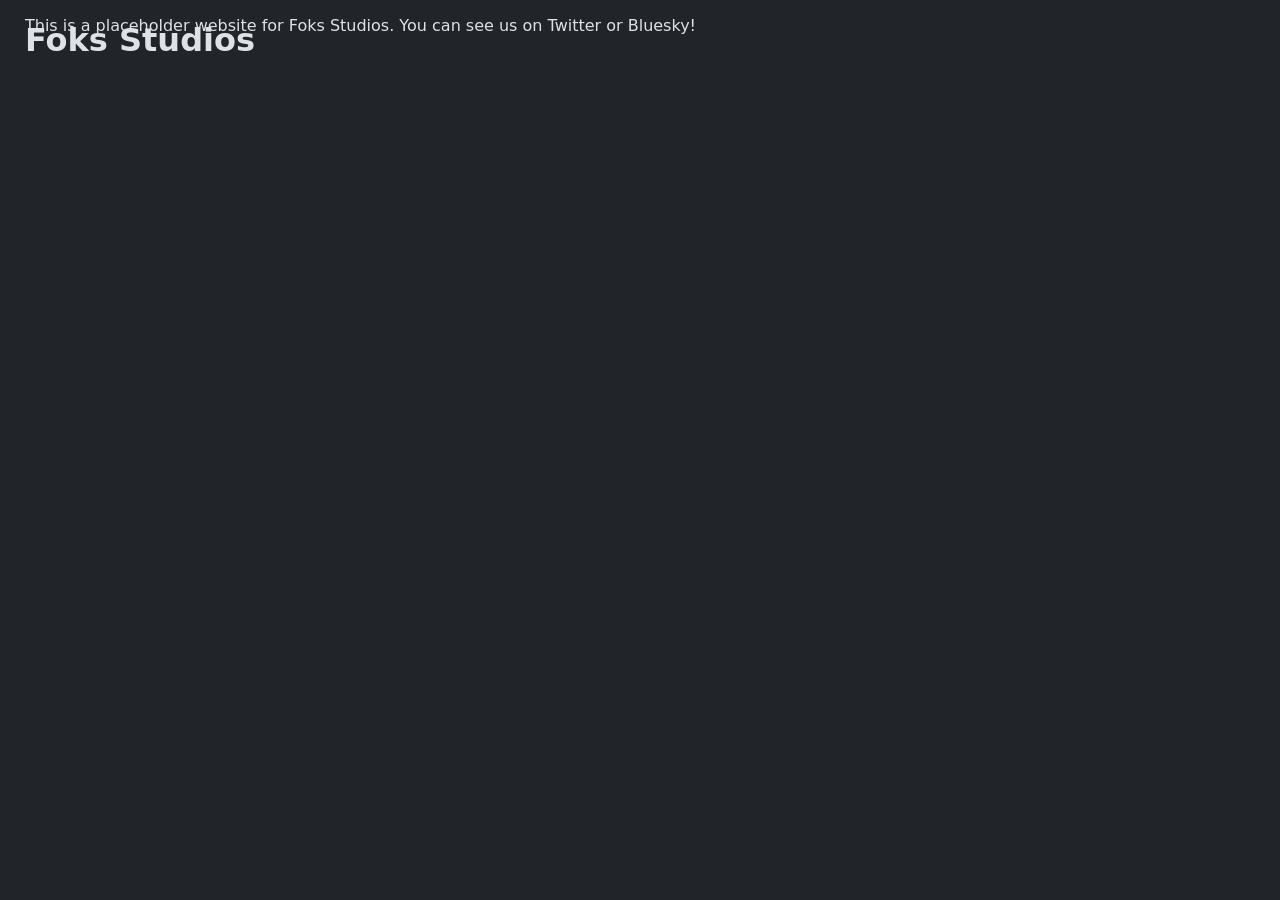
<file: index.html>
<!DOCTYPE html><html lang="en" data-ws-project="863a85c8-828c-4c00-837d-26457725fa12" data-ws-version="42" data-ws-last-published="2026-09-18T02:26:11.425Z"><head><link rel="stylesheet" type="text/css" href="./assets/static/app_generated_index-6937cd5a.DqLUcKg4.css"><meta charSet="UTF-8"/><meta name="viewport" content="width=device-width,initial-scale=1"/><meta property="og:url" content="https://url/"/><meta property="og:title" content="Foks Studios"/><meta property="og:type" content="website"/><meta property="og:site_name" content="Foks Studios"/><meta property="og:image" content="./assets/craft-cover_6-d_66BVRzqkO3HYxEpa7.png"/><meta property="twitter:card" content="summary_large_image"/><title>Foks Studios</title><script type="application/ld+json">{
  "@context": "https://schema.org",
  "@type": "WebSite",
  "name": "Foks Studios"
}</script></head><body class="w-body"><h1 class="w-element c1y6imu0 cjqo3r0 c1homu4j">Foks Studios</h1><div class="w-element"></div><div style="display:contents"><div style="display:contents"><p class="w-element c6fc2cy c19ee220">This is a placeholder website for Foks Studios. You can see us on Twitter or Bluesky!</p></div></div><script id="vike_pageContext" type="application/json">{"_urlRewrite":null,"pageId":"/pages/index","routeParams":{},"data":{"url":"https://url/","system":{"params":{},"search":{},"origin":"https://url","pathname":"/"},"resources":{},"pageMeta":{"title":"Foks Studios","description":"!undefined","excludePageFromSearch":false,"language":"!undefined","socialImageAssetName":"craft-cover_6-d_66BVRzqkO3HYxEpa7.png","socialImageUrl":"!undefined","status":"!undefined","redirect":"!undefined","content":"!undefined","custom":[]}}}</script><script id="vike_globalContext" type="application/json">{}</script><script src="./assets/entries/entry-server-routing.Br1Hp7-S.js" type="module" async></script><link rel="modulepreload" href="./assets/entries/pages_index.Dv7JwNMn.js" as="script" type="text/javascript"><link rel="modulepreload" href="./assets/chunks/chunk-Bsavid5X.js" as="script" type="text/javascript"></body></html>
</file>
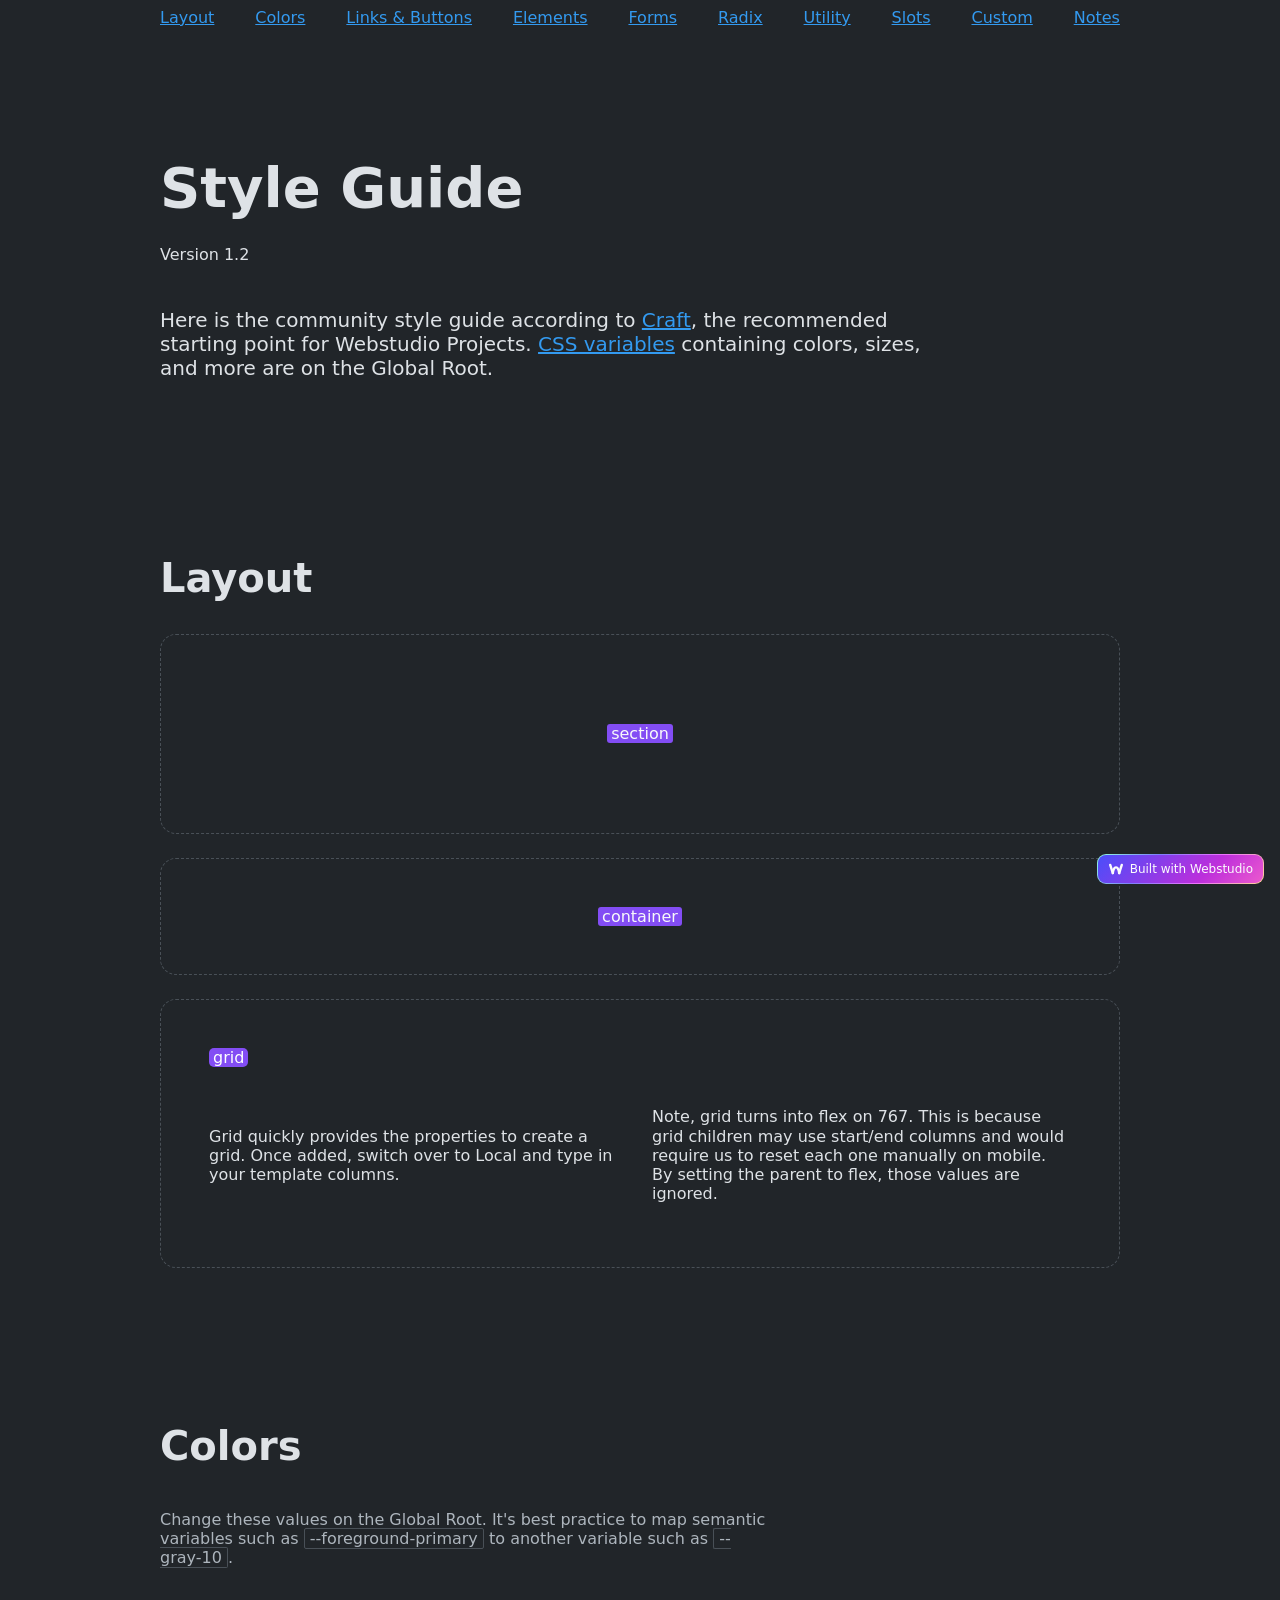
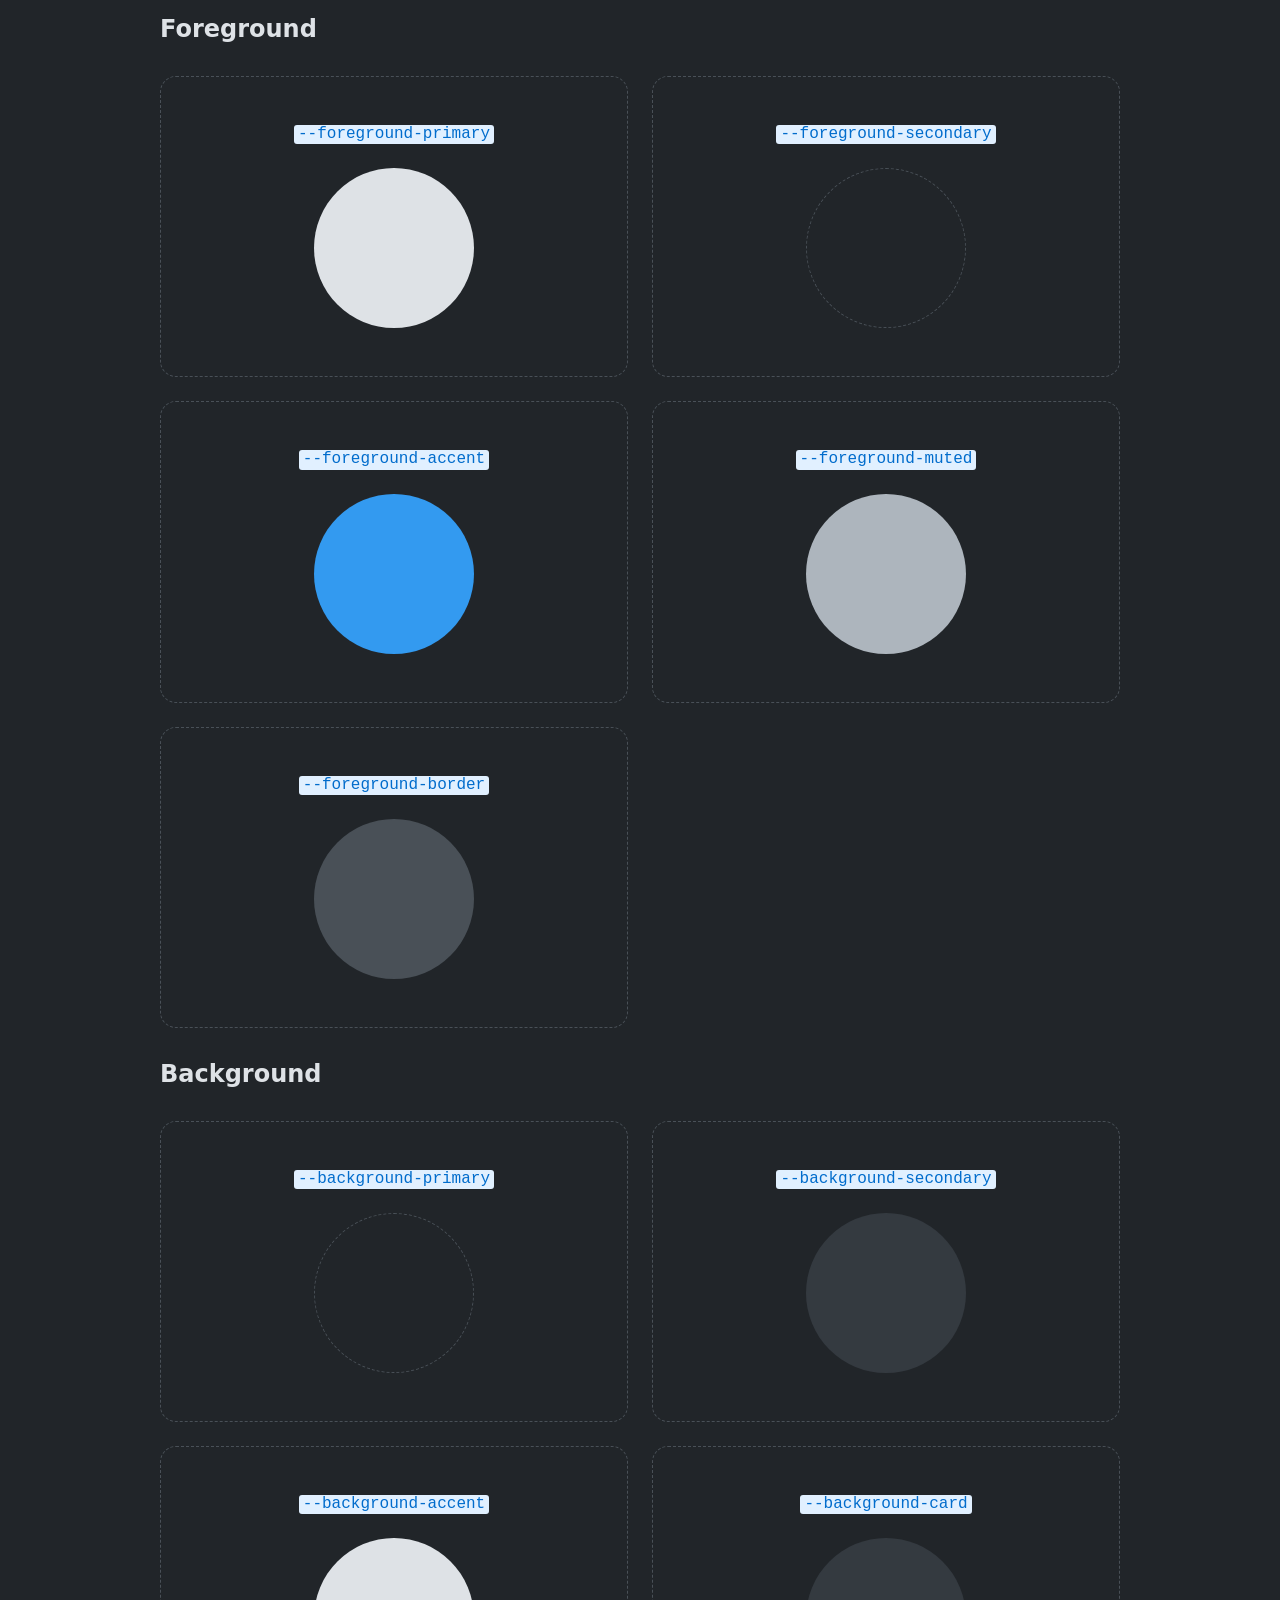
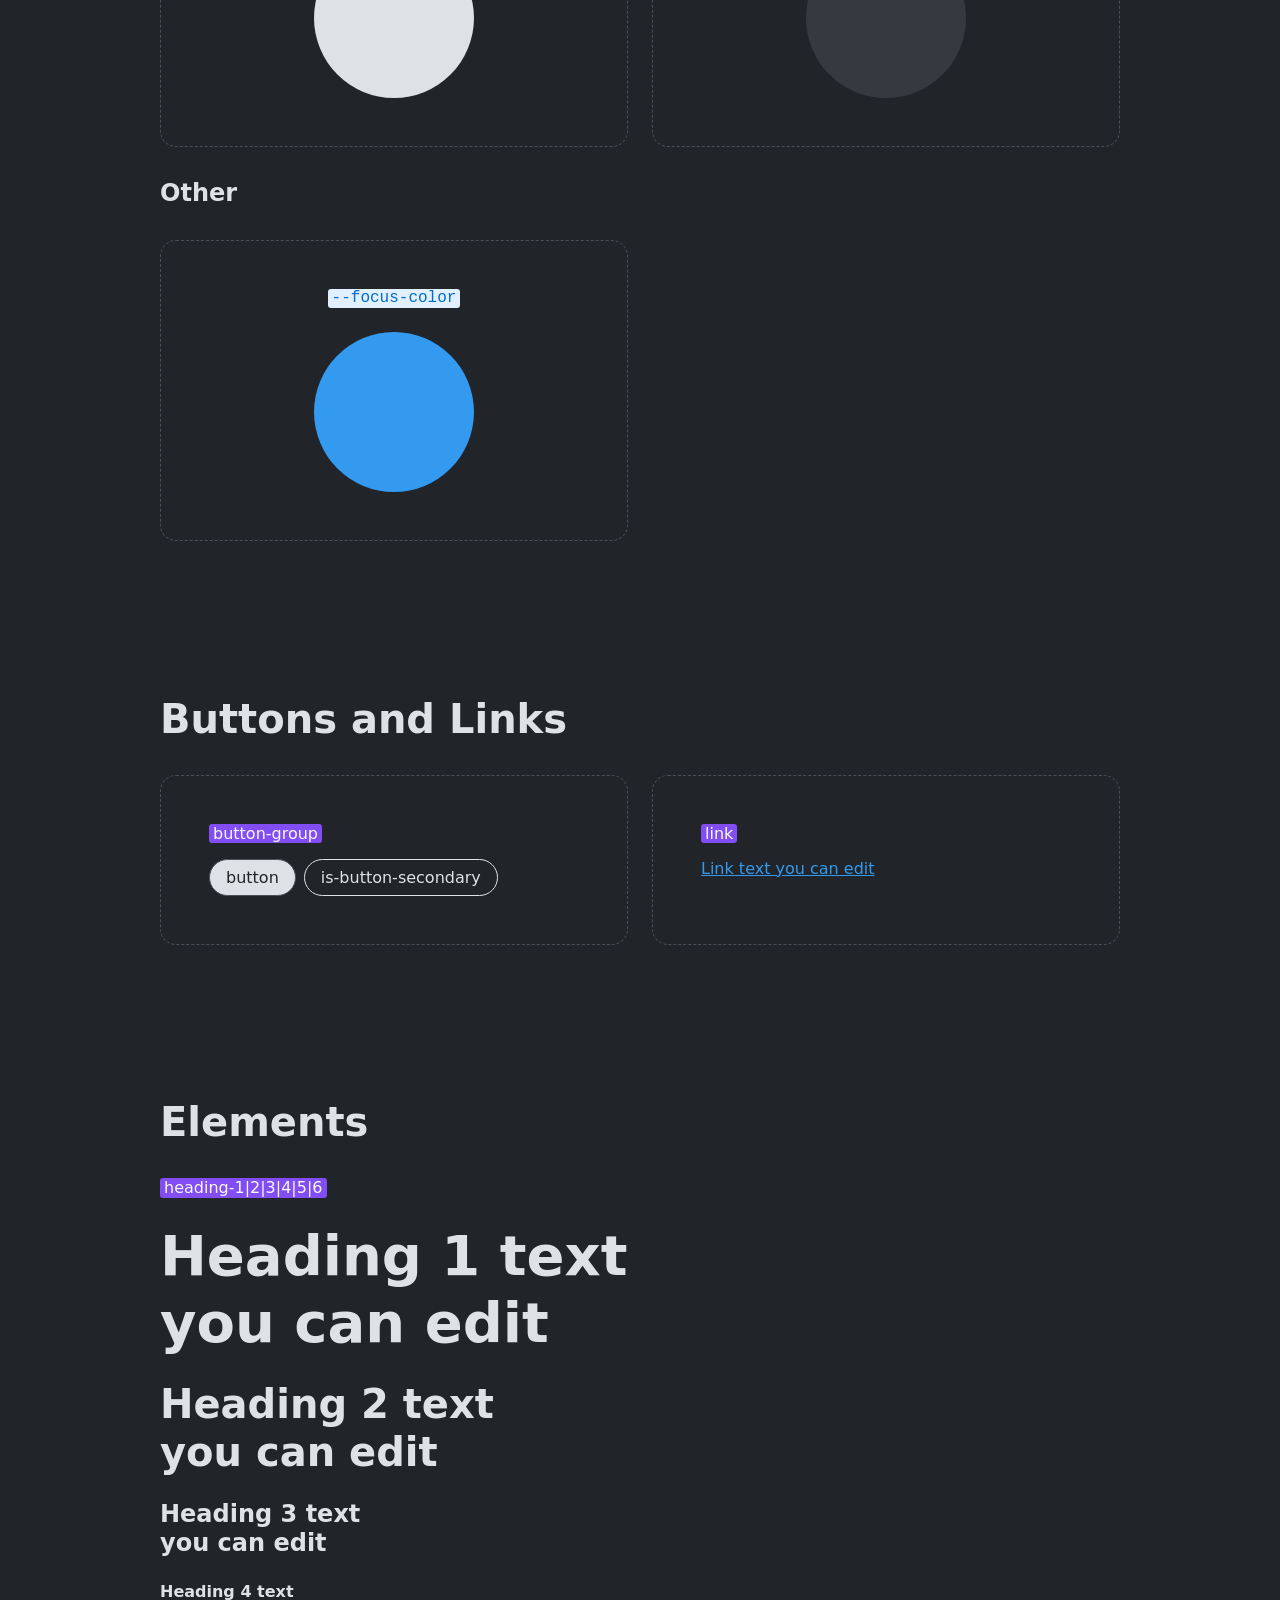
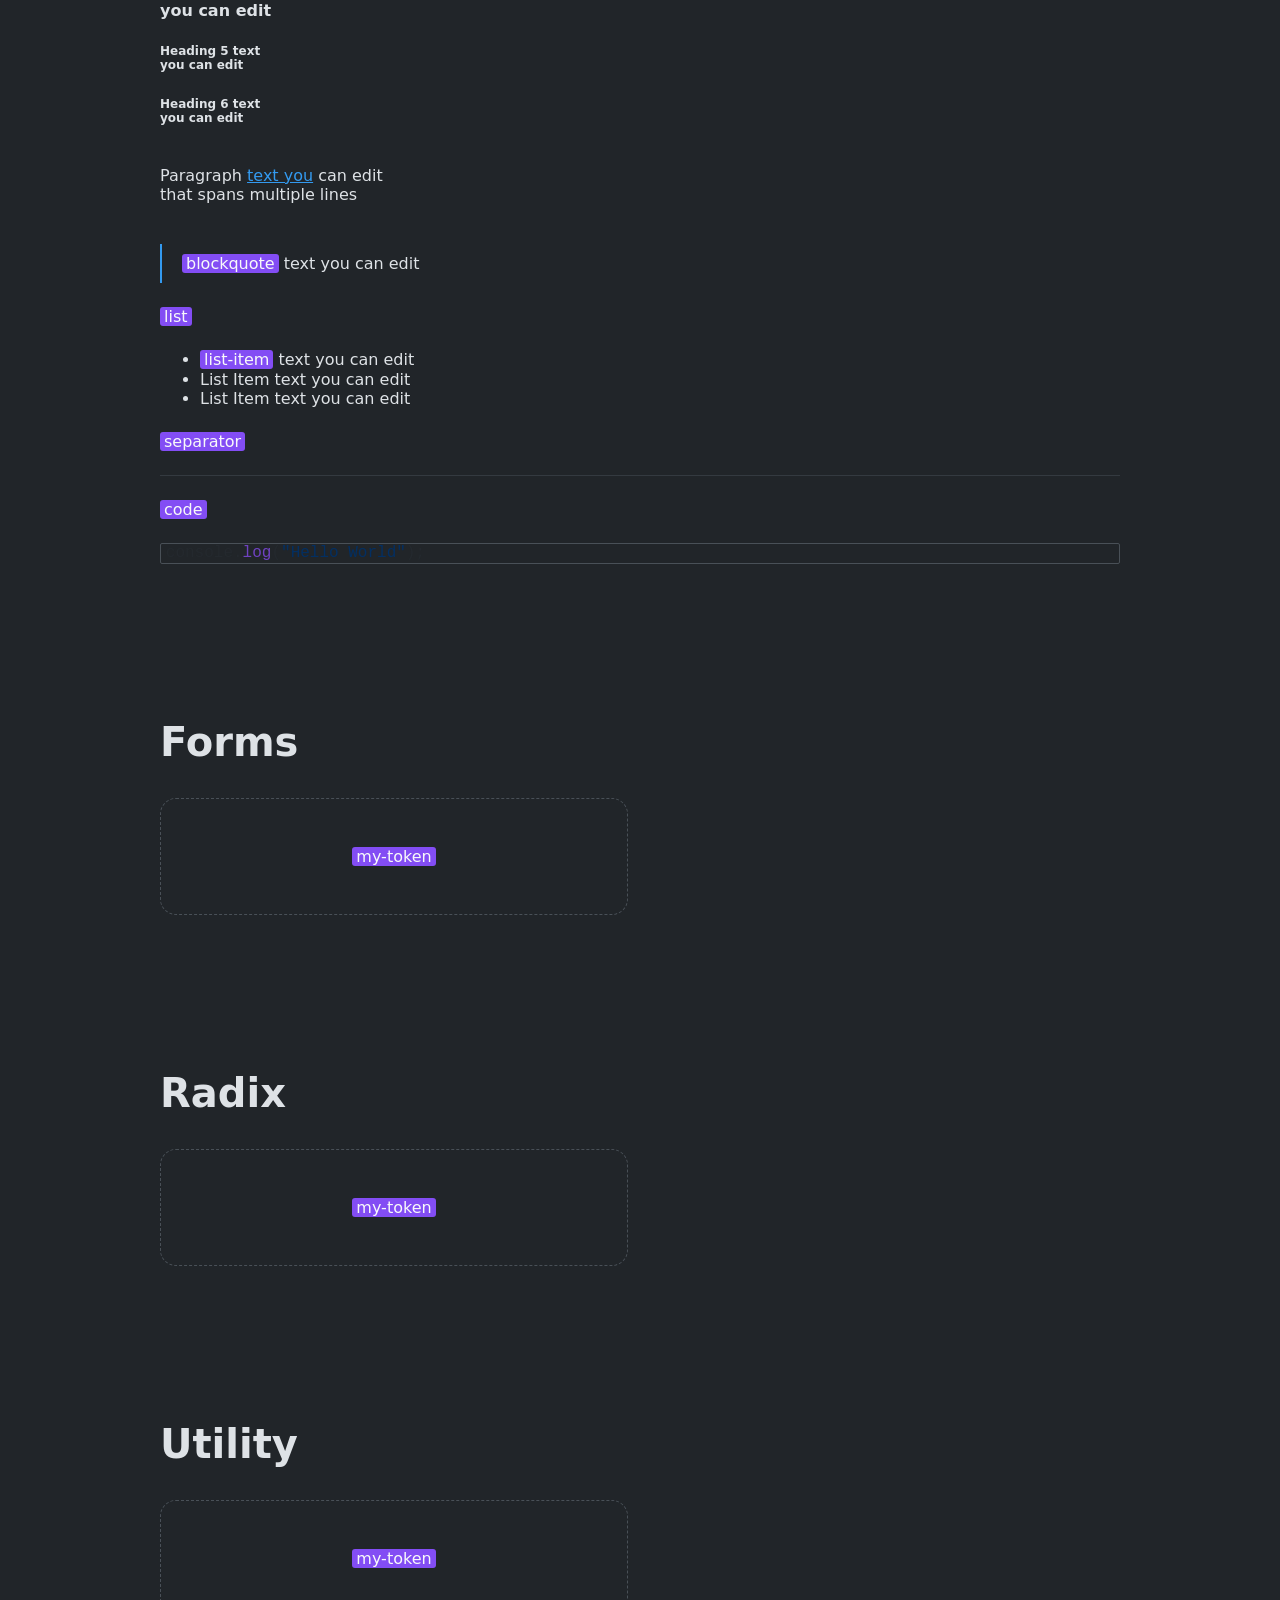
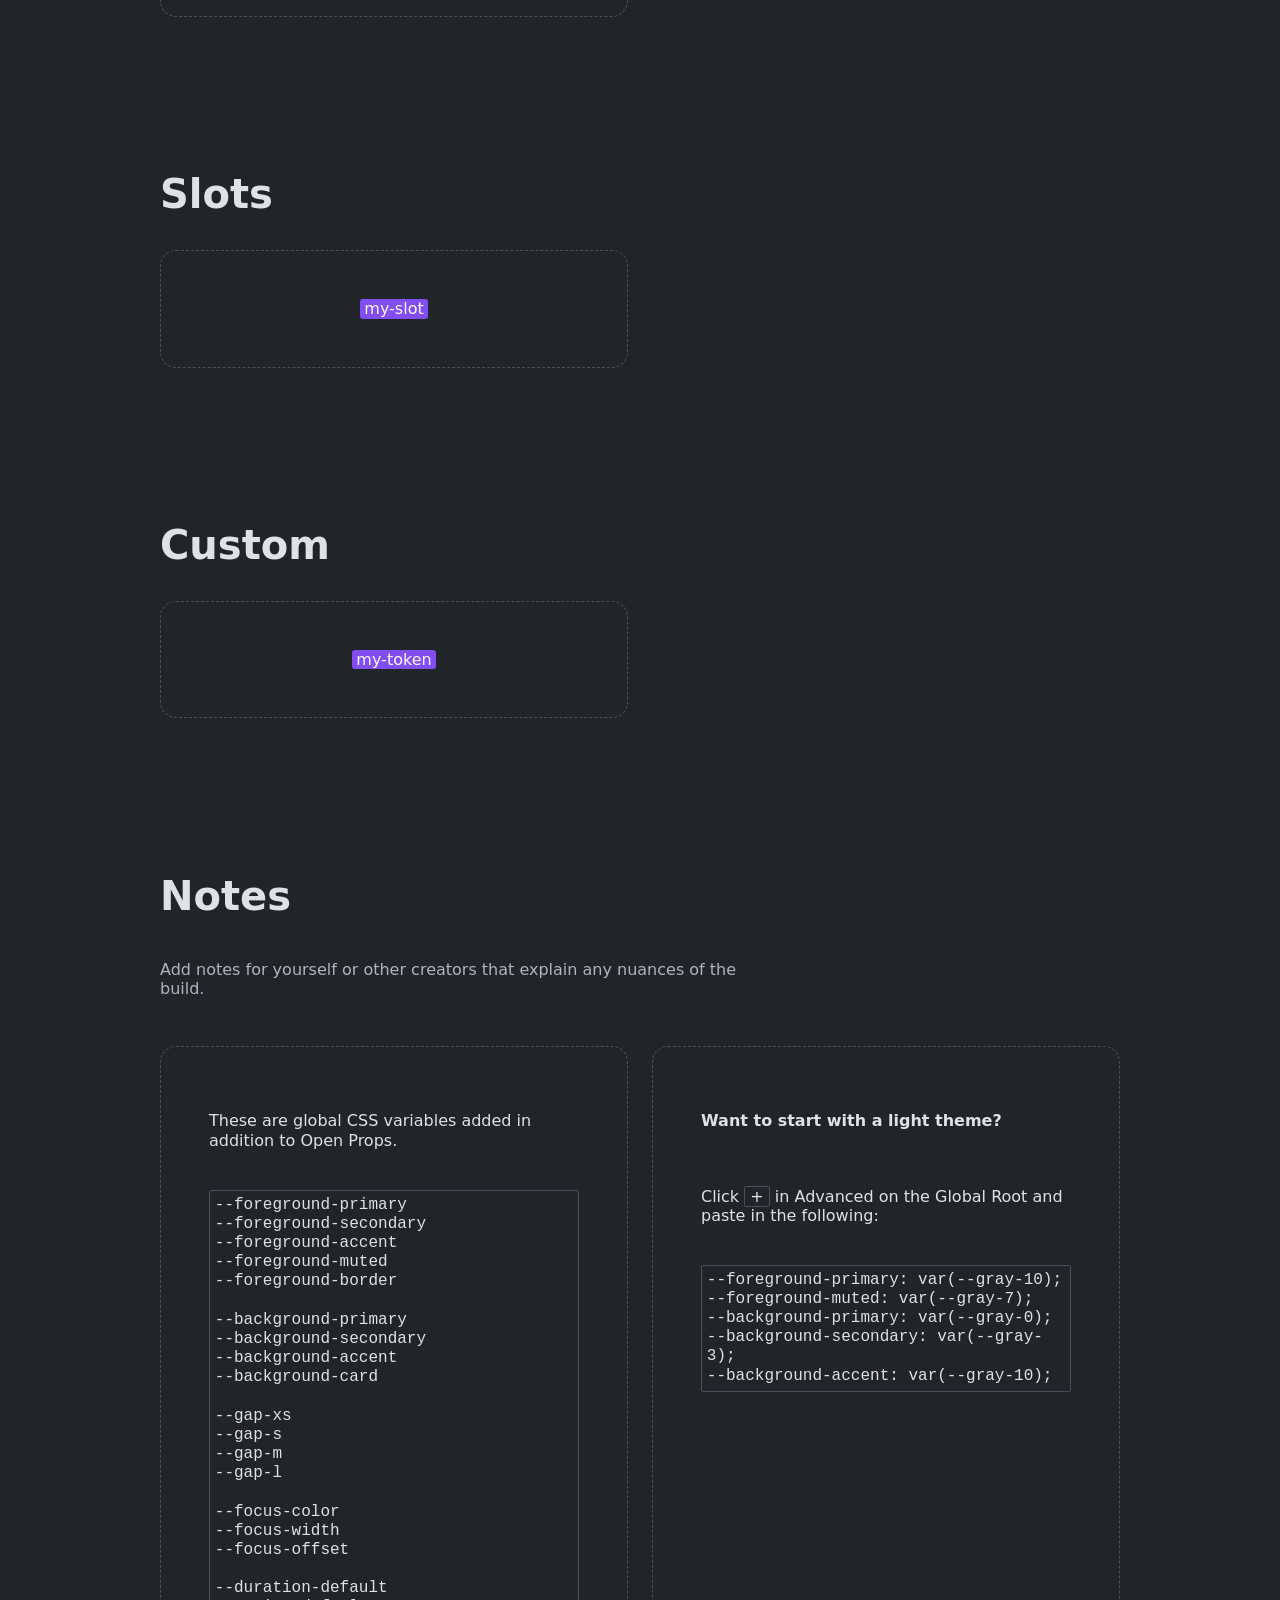
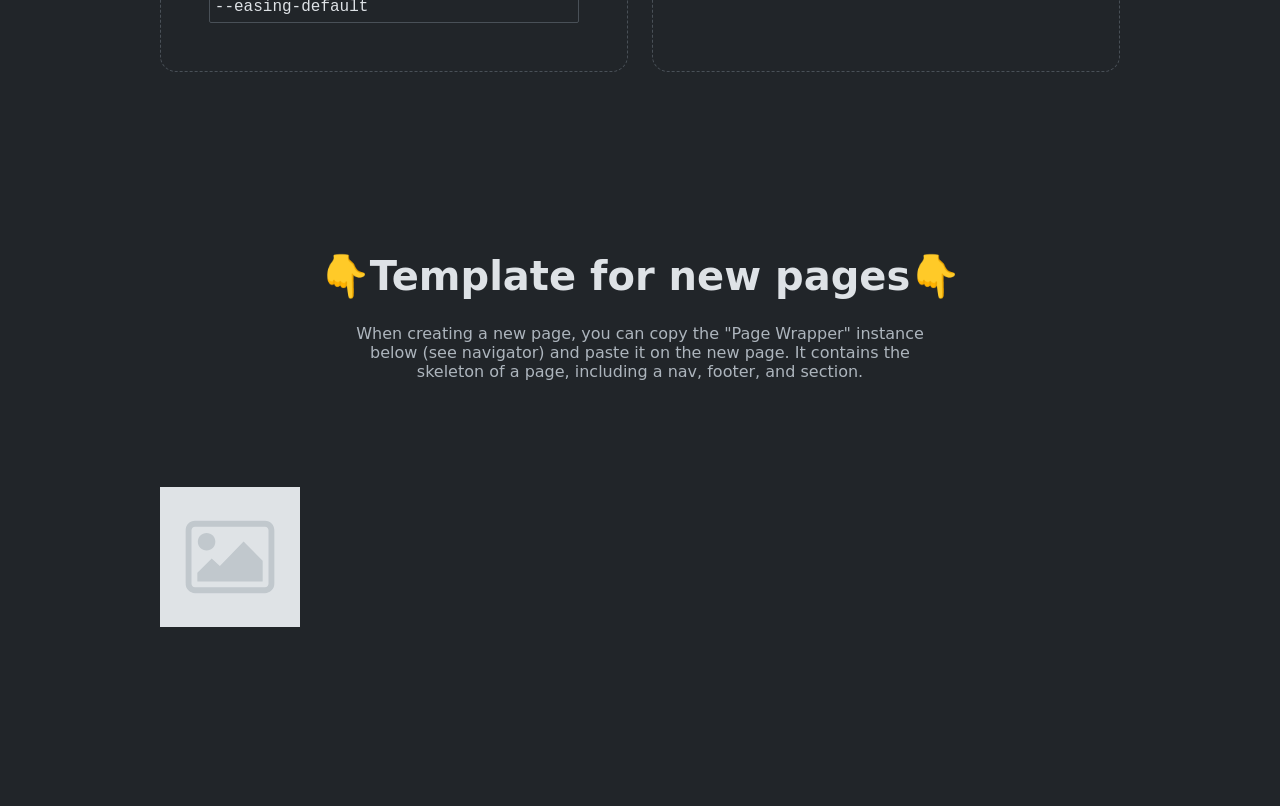
<file: style-guide/index.html>
<!DOCTYPE html><html lang="en" data-ws-project="863a85c8-828c-4c00-837d-26457725fa12" data-ws-version="42" data-ws-last-published="2026-09-18T02:26:11.425Z"><head><link rel="stylesheet" type="text/css" href="/assets/static/app_generated_index-6937cd5a.DqLUcKg4.css"><meta charSet="UTF-8"/><meta name="viewport" content="width=device-width,initial-scale=1"/><meta property="og:url" content="https://url/style-guide"/><meta property="og:title" content="Untitled"/><meta property="og:type" content="website"/><meta property="og:site_name" content="Foks Studios"/><meta name="robots" content="noindex, nofollow"/><meta property="twitter:card" content="summary_large_image"/><title>Untitled</title><script type="application/ld+json">{
  "@context": "https://schema.org",
  "@type": "WebSite",
  "name": "Foks Studios"
}</script></head><body id="top" class="w-body"><div class="w-box cna0hdz c1mzb2kd"><div class="w-box c1357293 c9jnjeu c1myzjic ckmmjuv czr2pxy c155uc7w cry9bxc c1lfjoq7 c11ykhog c1kt5iwx"><div class="w-box cry9bxc c1lfjoq7 c1z0l37u c1ml0hr7 cbmc0x9"><h1 class="w-heading c11nr3ex c11dowh9 c32myit cwrra4i">Style Guide</h1><div style="display:contents"><div style="display:contents"><div class="w-text">Version 1.2</div></div></div><p class="w-paragraph cz5g8eb c1nkzcyu">Here is the community style guide according to <a href="https://docs.webstudio.is/university/craft" target="_blank" class="w-rich-text-link chbermr cld4m44 cl60rel czukzo6">Craft</a>, the recommended starting point for Webstudio Projects. <a href="https://docs.webstudio.is/university/foundations/css-variables" target="_blank" class="w-rich-text-link chbermr cld4m44 cl60rel czukzo6">CSS variables</a> containing colors, sizes, and more are on the Global Root. </p></div><div id="layout" class="w-box cry9bxc c1lfjoq7 cdq89vd c1tcoltv c1778y6x"><div class="w-box cry9bxc c1lfjoq7 c1z0l37u c1ml0hr7 cbmc0x9"><h2 class="w-heading c1dxq9cf c11dowh9 c32myit cwrra4i">Layout</h2></div><div class="w-box copqmak c9sypx0 c1w3ahi2 c3zdkj3 c1lcvbhc"><div class="w-box c12n5uks csb0ifw cg5j03k c8od1c4 cry9bxc c1qyy4dh ct02u4h cna0hdz c1mzb2kd c1vaudkt cci8rp4 c1fhkm63 clv8gve c1lfjoq7 cll3pt2 c1gy5yet c1qdn8k2"><div class="w-text c13hpgo3 cbvffy can94pj c1p3n7hw c1qom380 c1pn4vw7 cczo11 c1tnvyeo c1pm51o8 c18tatc1">section</div></div><div class="w-box c12n5uks csb0ifw cg5j03k c8od1c4 cry9bxc c1qyy4dh ct02u4h c2keyc8 cnkorcr ckmmjuv c1myzjic c1fhkm63 clv8gve c1lfjoq7 c1s46o9r cdczzub c1357293 c9jnjeu czr2pxy c155uc7w c1qdn8k2"><div class="w-text c13hpgo3 cbvffy can94pj c1p3n7hw c1qom380 c1pn4vw7 cczo11 c1tnvyeo c1pm51o8 c18tatc1">container</div></div><div class="w-box c12n5uks csb0ifw cg5j03k c8od1c4 copqmak c1qyy4dh ct02u4h c1fhkm63 clv8gve c1lfjoq7 c10zkoym ct8c5y2 c1f64byh c1qdn8k2 c1g7fxd7 cx6c9kw c174sw29"><div class="w-box c7rvndl c2w8hv4"><div class="w-text c13hpgo3 c1umavhe caipwxg cbvffy can94pj c1b1clqm cir85gx c1qom380 cr8yqfm c1ufwdzl c5blvcv cml0h3f c5m8ase clv8gve">grid</div></div><div class="w-box"><p class="w-paragraph">Grid quickly provides the properties to create a grid. Once added, switch over to Local and type in your template columns.</p></div><div class="w-box"><p class="w-paragraph">Note, grid turns into flex on 767. This is because grid children may use start/end columns and would require us to reset each one manually on mobile. By setting the parent to flex, those values are ignored.</p></div></div></div></div><div id="colors" class="w-box cry9bxc c1lfjoq7 cdq89vd c1tcoltv c1778y6x"><div class="w-box cry9bxc c1lfjoq7 c1z0l37u c1ml0hr7 cbmc0x9"><h2 class="w-heading c1dxq9cf c11dowh9 c32myit cwrra4i">Colors</h2><p class="w-paragraph c91x88d c1rco612">Change these values on the Global Root. It&#x27;s best practice to map semantic variables such as <span class="w-text-1 c2i0393 c19evryj cntnubm c16hrg7f c12vy3a5 cuwcd3w c182r5t9 c27bbqk">--foreground-primary</span> to another variable such as <span class="w-text-1 c2i0393 c19evryj cntnubm c16hrg7f c12vy3a5 cuwcd3w c182r5t9 c27bbqk">--gray-10</span>.</p></div><h3 class="w-heading cuoke4w c11dowh9 c32myit cwrra4i">Foreground</h3><div class="w-box copqmak c1f64byh c1w3ahi2 c3zdkj3 c1lcvbhc"><div class="w-box c12n5uks csb0ifw cg5j03k c8od1c4 cry9bxc c1qyy4dh ct02u4h c1fhkm63 clv8gve c1lfjoq7 cll3pt2 c1gy5yet c1qdn8k2 c1g7fxd7"><div class="w-text c1oa4dlv cbvffy can94pj cjid75y c1qom380 c1pn4vw7 cczo11 c1tnvyeo c1pm51o8 c18tatc1 c16x0h2l">--foreground-primary</div><div class="w-box cagnu3j c1cx42qj c1nj04wn c1nitjp7 c195lvp6 c1hr6a6t c1s9lq31 c12y6bqh c6pvryr"></div></div><div class="w-box c12n5uks csb0ifw cg5j03k c8od1c4 cry9bxc c1qyy4dh ct02u4h c1fhkm63 clv8gve c1lfjoq7 cll3pt2 c1gy5yet c1qdn8k2 c1g7fxd7"><div class="w-text c1oa4dlv cbvffy can94pj cjid75y c1qom380 c1pn4vw7 cczo11 c1tnvyeo c1pm51o8 c18tatc1 c16x0h2l">--foreground-secondary</div><div class="w-box cagnu3j c1cx42qj c1nj04wn c1nitjp7 c195lvp6 c1hr6a6t c1s9lq31 c1bd9ep2 c1qdn8k2"></div></div><div class="w-box c12n5uks csb0ifw cg5j03k c8od1c4 cry9bxc c1qyy4dh ct02u4h c1fhkm63 clv8gve c1lfjoq7 cll3pt2 c1gy5yet c1qdn8k2 c1g7fxd7"><div class="w-text c1oa4dlv cbvffy can94pj cjid75y c1qom380 c1pn4vw7 cczo11 c1tnvyeo c1pm51o8 c18tatc1 c16x0h2l">--foreground-accent</div><div class="w-box cagnu3j c1cx42qj c1nj04wn c1nitjp7 c195lvp6 c1hr6a6t c1s9lq31 cpp0nin c6pvryr"></div></div><div class="w-box c12n5uks csb0ifw cg5j03k c8od1c4 cry9bxc c1qyy4dh ct02u4h c1fhkm63 clv8gve c1lfjoq7 cll3pt2 c1gy5yet c1qdn8k2 c1g7fxd7"><div class="w-text c1oa4dlv cbvffy can94pj cjid75y c1qom380 c1pn4vw7 cczo11 c1tnvyeo c1pm51o8 c18tatc1 c16x0h2l">--foreground-muted</div><div class="w-box cagnu3j c1cx42qj c1nj04wn c1nitjp7 c195lvp6 c1hr6a6t c1s9lq31 czt9u4x c6pvryr"></div></div><div class="w-box c12n5uks csb0ifw cg5j03k c8od1c4 cry9bxc c1qyy4dh ct02u4h c1fhkm63 clv8gve c1lfjoq7 cll3pt2 c1gy5yet c1qdn8k2 c1g7fxd7"><div class="w-text c1oa4dlv cbvffy can94pj cjid75y c1qom380 c1pn4vw7 cczo11 c1tnvyeo c1pm51o8 c18tatc1 c16x0h2l">--foreground-border</div><div class="w-box cagnu3j c1cx42qj c1nj04wn c1nitjp7 c195lvp6 c1hr6a6t c1s9lq31 cchda18 c6pvryr"></div></div></div><h3 class="w-heading cuoke4w c11dowh9 c32myit cwrra4i">Background</h3><div class="w-box copqmak c1f64byh c1w3ahi2 c3zdkj3 c1lcvbhc"><div class="w-box c12n5uks csb0ifw cg5j03k c8od1c4 cry9bxc c1qyy4dh ct02u4h c1fhkm63 clv8gve c1lfjoq7 cll3pt2 c1gy5yet c1qdn8k2 c1g7fxd7"><div class="w-text c1oa4dlv cbvffy can94pj cjid75y c1qom380 c1pn4vw7 cczo11 c1tnvyeo c1pm51o8 c18tatc1 c16x0h2l">--background-primary</div><div class="w-box cagnu3j c1cx42qj c1nj04wn c1nitjp7 c195lvp6 c1hr6a6t c1s9lq31 cvgv9nf c1qdn8k2"></div></div><div class="w-box c12n5uks csb0ifw cg5j03k c8od1c4 cry9bxc c1qyy4dh ct02u4h c1fhkm63 clv8gve c1lfjoq7 cll3pt2 c1gy5yet c1qdn8k2 c1g7fxd7"><div class="w-text c1oa4dlv cbvffy can94pj cjid75y c1qom380 c1pn4vw7 cczo11 c1tnvyeo c1pm51o8 c18tatc1 c16x0h2l">--background-secondary</div><div class="w-box cagnu3j c1cx42qj c1nj04wn c1nitjp7 c195lvp6 c1hr6a6t c1s9lq31 c1llqm3g c6pvryr"></div></div><div class="w-box c12n5uks csb0ifw cg5j03k c8od1c4 cry9bxc c1qyy4dh ct02u4h c1fhkm63 clv8gve c1lfjoq7 cll3pt2 c1gy5yet c1qdn8k2 c1g7fxd7"><div class="w-text c1oa4dlv cbvffy can94pj cjid75y c1qom380 c1pn4vw7 cczo11 c1tnvyeo c1pm51o8 c18tatc1 c16x0h2l">--background-accent</div><div class="w-box cagnu3j c1cx42qj c1nj04wn c1nitjp7 c195lvp6 c1hr6a6t c1s9lq31 c1iv8y8b c6pvryr"></div></div><div class="w-box c12n5uks csb0ifw cg5j03k c8od1c4 cry9bxc c1qyy4dh ct02u4h c1fhkm63 clv8gve c1lfjoq7 cll3pt2 c1gy5yet c1qdn8k2 c1g7fxd7"><div class="w-text c1oa4dlv cbvffy can94pj cjid75y c1qom380 c1pn4vw7 cczo11 c1tnvyeo c1pm51o8 c18tatc1 c16x0h2l">--background-card</div><div class="w-box cagnu3j c1cx42qj c1nj04wn c1nitjp7 c195lvp6 c1hr6a6t c1s9lq31 cow0ixc c6pvryr"></div></div></div><h3 class="w-heading cuoke4w c11dowh9 c32myit cwrra4i">Other</h3><div class="w-box copqmak c1f64byh c1w3ahi2 c3zdkj3 c1lcvbhc"><div class="w-box c12n5uks csb0ifw cg5j03k c8od1c4 cry9bxc c1qyy4dh ct02u4h c1fhkm63 clv8gve c1lfjoq7 cll3pt2 c1gy5yet c1qdn8k2 c1g7fxd7"><div class="w-text c1oa4dlv cbvffy can94pj cjid75y c1qom380 c1pn4vw7 cczo11 c1tnvyeo c1pm51o8 c18tatc1 c16x0h2l">--focus-color</div><div class="w-box cagnu3j c1cx42qj c1nj04wn c1nitjp7 c195lvp6 c1hr6a6t c1s9lq31 c17o0p2u c6pvryr"></div></div></div></div><div id="links-buttons" class="w-box cry9bxc c1lfjoq7 cdq89vd c1tcoltv c1778y6x"><div class="w-box cry9bxc c1lfjoq7 c1z0l37u c1ml0hr7 cbmc0x9"><h2 class="w-heading c1dxq9cf c11dowh9 c32myit cwrra4i">Buttons and Links</h2></div><div class="w-box copqmak c1f64byh c1w3ahi2 c3zdkj3 c1lcvbhc"><div class="w-box c12n5uks csb0ifw cg5j03k c8od1c4 cry9bxc c16xs6ny c1wt8a7g c1fhkm63 clv8gve c1lfjoq7 c133lpx4 c14u5o53 c1qdn8k2 c1g7fxd7"><div class="w-text c13hpgo3 cbvffy can94pj c1p3n7hw c1qom380 c1pn4vw7 cczo11 c1tnvyeo c1pm51o8 c18tatc1">button-group</div><div class="w-box cry9bxc c1qyy4dh c1wt8a7g c1md20bl c1e892th c15cml01"><a class="w-link c1hgnxz0 c188j2zq c13b531o c1my01bv c14z1eqr c1ktl1y1 cgl7u82 crlid6h caoqbwa c1aguln c135vpv5 c1jw6uqv cl60rel czukzo6" href="#">button</a><a class="w-link c15dw1qs c1e7helk c13b531o c1my01bv c14z1eqr c1ktl1y1 cgl7u82 crlid6h caoqbwa c1aguln c135vpv5 ckz5c6u cl60rel czukzo6" href="#">is-button-secondary</a></div></div><div class="w-box c12n5uks csb0ifw cg5j03k c8od1c4 cry9bxc c16xs6ny c1wt8a7g c1fhkm63 clv8gve c1lfjoq7 c133lpx4 c14u5o53 c1qdn8k2 c1g7fxd7"><div class="w-text c13hpgo3 cbvffy can94pj c1p3n7hw c1qom380 c1pn4vw7 cczo11 c1tnvyeo c1pm51o8 c18tatc1">link</div><a class="w-link chbermr cld4m44 cl60rel czukzo6" href="#">Link text you can edit</a></div></div></div><div id="elements" class="w-box cry9bxc c1lfjoq7 cdq89vd c1tcoltv c1778y6x"><div class="w-box cry9bxc c1lfjoq7 c1z0l37u c1ml0hr7 cbmc0x9"><h2 class="w-heading c1dxq9cf c11dowh9 c32myit cwrra4i">Elements</h2></div><div class="w-box cry9bxc c1lfjoq7 c1z0l37u c1ml0hr7"><div class="w-text c13hpgo3 cbvffy can94pj c1p3n7hw c1qom380 c1pn4vw7 cczo11 c1tnvyeo c1pm51o8 c18tatc1">heading-1|2|3|4|5|6</div><h1 class="w-heading c11nr3ex c11dowh9 c32myit cwrra4i">Heading 1 text <br/>you can edit</h1><h1 class="w-heading c1dxq9cf c11dowh9 c32myit cwrra4i">Heading 2 text <br/>you can edit</h1><h1 class="w-heading cuoke4w c11dowh9 c32myit cwrra4i">Heading 3 text <br/>you can edit</h1><h1 class="w-heading c160atll c11dowh9 c32myit cwrra4i">Heading 4 text <br/>you can edit</h1><h1 class="w-heading c1kol985 c11dowh9 c32myit cwrra4i">Heading 5 text <br/>you can edit</h1><h1 class="w-heading c1kol985 c11dowh9 c32myit cwrra4i">Heading 6 text <br/>you can edit</h1><p class="w-paragraph">Paragraph <a class="w-rich-text-link chbermr cld4m44 cl60rel czukzo6" href="#">text you</a> can edit<br/>that spans multiple lines</p><blockquote class="w-blockquote cwrra4i c1i27g6s cmizqo3 c2dc58a cn9j8i"><span class="w-text-1 c13hpgo3 cbvffy can94pj c1p3n7hw c1qom380 c1pn4vw7 cczo11 c1tnvyeo c1pm51o8 c18tatc1">blockquote</span> text you can edit</blockquote><div class="w-text c13hpgo3 cbvffy can94pj c1p3n7hw c1qom380 c1pn4vw7 cczo11 c1tnvyeo c1pm51o8 c18tatc1">list</div><ul class="w-list cwrra4i"><li class="w-list-item"><span class="w-text-1 c13hpgo3 cbvffy can94pj c1p3n7hw c1qom380 c1pn4vw7 cczo11 c1tnvyeo c1pm51o8 c18tatc1">list-item</span> text you can edit</li><li class="w-list-item">List Item text you can edit</li><li class="w-list-item">List Item text you can edit</li></ul><div class="w-text c13hpgo3 cbvffy can94pj c1p3n7hw c1qom380 c1pn4vw7 cczo11 c1tnvyeo c1pm51o8 c18tatc1">separator</div><hr class="w-separator c1n8jgl5 czr2pxy c32myit cwrra4i"/><div class="w-text c13hpgo3 cbvffy can94pj c1p3n7hw c1qom380 c1pn4vw7 cczo11 c1tnvyeo c1pm51o8 c18tatc1">code</div><code class="w-code-text c2i0393 c19evryj cntnubm c16hrg7f c12vy3a5 cuwcd3w c182r5t9 c27bbqk" lang="" style="--w-code-text-theme-background:#fff;--w-code-text-theme-color:#24292e"><span class="line"><span style="color:#24292E">console.</span><span style="color:#6F42C1">log</span><span style="color:#24292E">(</span><span style="color:#032F62">&quot;Hello World&quot;</span><span style="color:#24292E">);</span></span></code></div></div><div id="forms" class="w-box cry9bxc c1lfjoq7 cdq89vd c1tcoltv c1778y6x"><div class="w-box cry9bxc c1lfjoq7 c1z0l37u c1ml0hr7 cbmc0x9"><h2 class="w-heading c1dxq9cf c11dowh9 c32myit cwrra4i">Forms</h2></div><div class="w-box copqmak c1f64byh c1w3ahi2 c3zdkj3 c1lcvbhc"><div class="w-box c12n5uks csb0ifw cg5j03k c8od1c4 cry9bxc c1qyy4dh ct02u4h c1fhkm63 clv8gve c1lfjoq7 cll3pt2 c1gy5yet c1qdn8k2 c1g7fxd7"><div class="w-text c13hpgo3 cbvffy can94pj c1p3n7hw c1qom380 c1pn4vw7 cczo11 c1tnvyeo c1pm51o8 c18tatc1">my-token</div></div></div></div><div id="radix" class="w-box cry9bxc c1lfjoq7 cdq89vd c1tcoltv c1778y6x"><div class="w-box cry9bxc c1lfjoq7 c1z0l37u c1ml0hr7 cbmc0x9"><h2 class="w-heading c1dxq9cf c11dowh9 c32myit cwrra4i">Radix</h2></div><div class="w-box copqmak c1f64byh c1w3ahi2 c3zdkj3 c1lcvbhc"><div class="w-box c12n5uks csb0ifw cg5j03k c8od1c4 cry9bxc c1qyy4dh ct02u4h c1fhkm63 clv8gve c1lfjoq7 cll3pt2 c1gy5yet c1qdn8k2 c1g7fxd7"><div class="w-text c13hpgo3 cbvffy can94pj c1p3n7hw c1qom380 c1pn4vw7 cczo11 c1tnvyeo c1pm51o8 c18tatc1">my-token</div></div></div></div><div id="utility" class="w-box cry9bxc c1lfjoq7 cdq89vd c1tcoltv c1778y6x"><div class="w-box cry9bxc c1lfjoq7 c1z0l37u c1ml0hr7 cbmc0x9"><h2 class="w-heading c1dxq9cf c11dowh9 c32myit cwrra4i">Utility</h2></div><div class="w-box copqmak c1f64byh c1w3ahi2 c3zdkj3 c1lcvbhc"><div class="w-box c12n5uks csb0ifw cg5j03k c8od1c4 cry9bxc c1qyy4dh ct02u4h c1fhkm63 clv8gve c1lfjoq7 cll3pt2 c1gy5yet c1qdn8k2 c1g7fxd7"><div class="w-text c13hpgo3 cbvffy can94pj c1p3n7hw c1qom380 c1pn4vw7 cczo11 c1tnvyeo c1pm51o8 c18tatc1">my-token</div></div></div></div><div id="slots" class="w-box cry9bxc c1lfjoq7 cdq89vd c1tcoltv c1778y6x"><div class="w-box cry9bxc c1lfjoq7 c1z0l37u c1ml0hr7 cbmc0x9"><h2 class="w-heading c1dxq9cf c11dowh9 c32myit cwrra4i">Slots</h2></div><div class="w-box copqmak c1f64byh c1w3ahi2 c3zdkj3 c1lcvbhc"><div class="w-box c12n5uks csb0ifw cg5j03k c8od1c4 cry9bxc c1qyy4dh ct02u4h c1fhkm63 clv8gve c1lfjoq7 cll3pt2 c1gy5yet c1qdn8k2 c1g7fxd7"><div class="w-text c13hpgo3 cbvffy can94pj c1p3n7hw c1qom380 c1pn4vw7 cczo11 c1tnvyeo c1pm51o8 c18tatc1">my-slot</div></div></div></div><div id="custom" class="w-box cry9bxc c1lfjoq7 cdq89vd c1tcoltv c1778y6x"><div class="w-box cry9bxc c1lfjoq7 c1z0l37u c1ml0hr7 cbmc0x9"><h2 class="w-heading c1dxq9cf c11dowh9 c32myit cwrra4i">Custom</h2></div><div class="w-box copqmak c1f64byh c1w3ahi2 c3zdkj3 c1lcvbhc"><div class="w-box c12n5uks csb0ifw cg5j03k c8od1c4 cry9bxc c1qyy4dh ct02u4h c1fhkm63 clv8gve c1lfjoq7 cll3pt2 c1gy5yet c1qdn8k2 c1g7fxd7"><div class="w-text c13hpgo3 cbvffy can94pj c1p3n7hw c1qom380 c1pn4vw7 cczo11 c1tnvyeo c1pm51o8 c18tatc1">my-token</div></div></div></div><div id="notes" class="w-box cry9bxc c1lfjoq7 cdq89vd c1tcoltv c1778y6x"><div class="w-box cry9bxc c1lfjoq7 c1z0l37u c1ml0hr7 cbmc0x9"><h2 class="w-heading c1dxq9cf c11dowh9 c32myit cwrra4i">Notes</h2><p class="w-paragraph c91x88d c1rco612">Add notes for yourself or other creators that explain any nuances of the build.</p></div><div class="w-box copqmak c1f64byh c1w3ahi2 c3zdkj3 c1lcvbhc"><div class="w-box c12n5uks csb0ifw cg5j03k c8od1c4 cry9bxc c1qyy4dh ct02u4h c1fhkm63 clv8gve c1lfjoq7 cll3pt2 c1gy5yet c1qdn8k2 c1g7fxd7"><p class="w-paragraph">These are global CSS variables added in addition to Open Props.</p><code class="w-code-text c2i0393 c19evryj cntnubm c16hrg7f c182r5t9 czr2pxy c27bbqk cf58xc1">--foreground-primary<br/>--foreground-secondary<br/>--foreground-accent<br/>--foreground-muted<br/>--foreground-border<br/><br/>--background-primary<br/>--background-secondary<br/>--background-accent<br/>--background-card<br/><br/>--gap-xs<br/>--gap-s<br/>--gap-m<br/>--gap-l<br/><br/>--focus-color<br/>--focus-width<br/>--focus-offset<br/><br/>--duration-default<br/>--easing-default</code></div><div class="w-box c12n5uks csb0ifw cg5j03k c8od1c4 cry9bxc c16xs6ny c1wt8a7g c1fhkm63 clv8gve c1lfjoq7 cll3pt2 c1gy5yet c1qdn8k2 c1g7fxd7"><p class="w-paragraph"><b class="w-bold-text">Want to start with a light theme?</b></p><p class="w-paragraph">Click <span class="w-text-1 c2i0393 c19evryj cntnubm c16hrg7f c12vy3a5 cuwcd3w c182r5t9 c27bbqk">+</span> in Advanced on the Global Root and paste in the following:</p><code class="w-code-text c2i0393 c19evryj cntnubm c16hrg7f c182r5t9 czr2pxy c27bbqk cf58xc1">--foreground-primary: var(--gray-10);<br/>--foreground-muted: var(--gray-7);<br/>--background-primary: var(--gray-0);<br/>--background-secondary: var(--gray-3);<br/>--background-accent: var(--gray-10);</code></div></div></div></div><nav class="w-box c1sche0c c1l2989r cjqo3r0 c1cvcmzo c3xzas1 c1n6cdq4 c1sl0nnp c182r5t9 c47o47j cw5izhw"><div class="w-box c1357293 c9jnjeu c1myzjic ckmmjuv czr2pxy c155uc7w cry9bxc c1lxiyww c1z0l37u c1ml0hr7 c18v2pa2 co39b1z"><a class="w-link chbermr cld4m44 cl60rel czukzo6" href="/style-guide#layout">Layout</a><a class="w-link chbermr cld4m44 cl60rel czukzo6" href="/style-guide#colors">Colors</a><a class="w-link chbermr cld4m44 cl60rel czukzo6" href="/style-guide#links-buttons">Links &amp; Buttons</a><a class="w-link chbermr cld4m44 cl60rel czukzo6" href="/style-guide#elements">Elements</a><a class="w-link chbermr cld4m44 cl60rel czukzo6" href="/style-guide#forms">Forms</a><a class="w-link chbermr cld4m44 cl60rel czukzo6" href="/style-guide#radix">Radix</a><a class="w-link chbermr cld4m44 cl60rel czukzo6" href="/style-guide#utility">Utility</a><a aria-current="page" class="w-link chbermr cld4m44 cl60rel czukzo6 active" href="/style-guide">Slots</a><a class="w-link chbermr cld4m44 cl60rel czukzo6" href="/style-guide#custom">Custom</a><a class="w-link chbermr cld4m44 cl60rel czukzo6" href="/style-guide#notes">Notes</a></div></nav></div><div class="w-box c1357293 c9jnjeu c1myzjic ckmmjuv czr2pxy c155uc7w cry9bxc c1lfjoq7 c1md20bl c1e892th cna0hdz c1mzb2kd c1qyy4dh ct02u4h"><h2 class="w-heading c1dxq9cf c11dowh9 c32myit cwrra4i">👇Template for new pages👇</h2><p class="w-paragraph c1rco612 c1qom380 czt9u4x">When creating a new page, you can copy the &quot;Page Wrapper&quot; instance below (see navigator) and paste it on the new page. It contains the skeleton of a page, including a nav, footer, and section.</p></div><div class="w-box"><div style="display:contents"><div style="display:contents"><nav class="w-box c1357293 c9jnjeu c1myzjic ckmmjuv czr2pxy c155uc7w cry9bxc c1lfjoq7 c1s46o9r cdczzub"><a class="w-link" href="#"><img class="w-image" alt="" src="[data-uri]" decoding="async" loading="eager"/></a></nav></div></div><main class="w-box"><section class="w-box cna0hdz c1mzb2kd"><div class="w-box c1357293 c9jnjeu c1myzjic ckmmjuv czr2pxy c155uc7w cry9bxc c1lfjoq7 c1s46o9r cdczzub"></div></section></main><div style="display:contents"><div style="display:contents"><footer class="w-box"><div class="w-box c1357293 c9jnjeu c1myzjic ckmmjuv czr2pxy c155uc7w cry9bxc c1lfjoq7 c1s46o9r cdczzub"></div></footer></div></div></div><a href="https://webstudio.is/?via=badge" target="_blank" class="w-element csru8nn c1mb8swa c1qqyhy5 c1qyy4dh ct02u4h cjqo3r0 co75lnx c7f1npl c10yh23j c1sjzfnm c1ngdwug csxsvt6 c393lej cmm8ti9 c17xbrdu cifio cy1haag c1nk3tgl c1tby39 c1wcb3xr cze564a c15plmkp c135vpv5 c119suh8 cujxabw c142603 c1o3pxpk c1qc49wt"><div class="w-html-embed cauqto8 cs09067 c10l6bx clv8gve"><svg xmlns="http://www.w3.org/2000/svg" fill="currentColor" viewBox="0 0 16 16" width="100%" height="100%" style="display: block;"><path fill-rule="evenodd" d="m12.32 12.416 2.62-8.085a1.205 1.205 0 1 0-2.292-.746l-2.62 8.084a1.205 1.205 0 1 0 2.292.747Z" clip-rule="evenodd"/><path fill-rule="evenodd" d="M8 7.624c.297 0 .517.175.704.394.207.243.373.545.514.866.634 1.44.753 3.241.753 3.241a1.206 1.206 0 0 0 1.285 1.122 1.207 1.207 0 0 0 1.12-1.287s-.16-2.25-.952-4.05C10.744 6.364 9.594 5.208 8 5.208c-1.594 0-2.744 1.156-3.424 2.7-.792 1.8-.951 4.05-.951 4.05a1.207 1.207 0 0 0 1.12 1.288 1.206 1.206 0 0 0 1.284-1.122s.119-1.8.753-3.24a3.52 3.52 0 0 1 .514-.867c.187-.22.406-.394.704-.394Z" clip-rule="evenodd"/><path fill-rule="evenodd" d="M5.973 11.669 3.352 3.585a1.205 1.205 0 1 0-2.293.746l2.622 8.084a1.205 1.205 0 1 0 2.292-.746Z" clip-rule="evenodd"/></svg></div><div class="w-element">Built with Webstudio</div></a><script id="vike_pageContext" type="application/json">{"_urlRewrite":null,"pageId":"/pages/style-guide","routeParams":{},"data":{"url":"https://url/style-guide","system":{"params":{},"search":{},"origin":"https://url","pathname":"/style-guide"},"resources":{},"pageMeta":{"title":"Untitled","description":"","excludePageFromSearch":true,"language":"","socialImageAssetName":"!undefined","socialImageUrl":"","status":200,"redirect":"","content":"!undefined","custom":[]}}}</script><script id="vike_globalContext" type="application/json">{}</script><script src="/assets/entries/entry-server-routing.Br1Hp7-S.js" type="module" async></script><link rel="modulepreload" href="/assets/entries/pages_style-guide.DPf1q6cx.js" as="script" type="text/javascript"><link rel="modulepreload" href="/assets/chunks/chunk-Bsavid5X.js" as="script" type="text/javascript"></body></html>
</file>
<file: assets/static/app_generated_index-6937cd5a.DqLUcKg4.css>
@layer presets{:root{display:grid;min-height:100%;grid-template-rows:auto;grid-template-columns:1fr;font-family:Arial,Roboto,sans-serif;font-size:16px;line-height:1.2;white-space:pre-wrap;white-space-collapse:preserve}a.w-element,div.w-element,h1.w-element,p.w-element{box-sizing:border-box}body.w-body{box-sizing:border-box;-webkit-font-smoothing:antialiased;-moz-osx-font-smoothing:grayscale;margin:0}div.w-box{box-sizing:border-box}footer.w-box{box-sizing:border-box}main.w-box{box-sizing:border-box}nav.w-box{box-sizing:border-box}section.w-box{box-sizing:border-box}a.w-link{box-sizing:border-box;display:inline-block}img.w-image{box-sizing:border-box;max-width:100%;display:block;height:auto}h1.w-heading,h2.w-heading,h3.w-heading,p.w-paragraph{box-sizing:border-box}a.w-rich-text-link{box-sizing:border-box;display:inline-block}div.w-text{box-sizing:border-box;min-height:1em}code.w-code-text{font-family:ui-monospace,SFMono-Regular,Consolas,Liberation Mono,Menlo,monospace;font-size:1em;box-sizing:border-box;display:block;padding-left:.2em;padding-right:.2em;color:var(--w-code-text-theme-color);background-color:var(--w-code-text-theme-background, rgb(238 238 238 / 1));white-space:pre-wrap;white-space-collapse:preserve}ul.w-list{box-sizing:border-box;margin-top:0;margin-bottom:10px;padding-left:40px}li.w-list-item,span.w-text-1{box-sizing:border-box}blockquote.w-blockquote{margin:0 0 10px;padding:10px 20px;border-left:5px solid rgb(226 226 226 / 1)}hr.w-separator{height:1px;color:inherit;box-sizing:border-box;background-color:gray;border-top-style:none;border-right-style:none;border-left-style:none;border-bottom-style:none}b.w-bold-text{font-weight:700;box-sizing:border-box}div.w-html-embed{display:contents;white-space:normal;white-space-collapse:collapse}}@media all{:root{--font-lineheight-00: .95;--font-lineheight-0: 1.1;--font-lineheight-1: 1.25;--font-lineheight-2: 1.375;--font-lineheight-3: 1.5;--font-lineheight-4: 1.75;--font-lineheight-5: 2;--font-letterspacing-0: -.05em;--font-letterspacing-1: .025em;--font-letterspacing-2: .05em;--font-letterspacing-3: .075em;--font-letterspacing-4: .15em;--font-letterspacing-5: .5em;--font-letterspacing-6: .75em;--font-letterspacing-7: 1em;--font-size-00: .5rem;--font-size-0: .75rem;--font-size-1: 1rem;--font-size-2: 1.1rem;--font-size-3: 1.25rem;--font-size-4: 1.5rem;--font-size-5: 2rem;--font-size-6: 2.5rem;--font-size-7: 3rem;--font-size-8: 3.5rem;--font-size-fluid-0: clamp(.75rem,2vw,1rem);--font-size-fluid-1: clamp(1rem,4vw,1.5rem);--font-size-fluid-2: clamp(1.5rem,6vw,2.5rem);--font-size-fluid-3: clamp(2rem,9vw,3.5rem);--size-000: -.5rem;--size-00: -.25rem;--size-1: .25rem;--size-2: .5rem;--size-3: 1rem;--size-4: 1.25rem;--size-5: 1.5rem;--size-6: 1.75rem;--size-7: 2rem;--size-8: 3rem;--size-9: 4rem;--size-10: 5rem;--size-11: 7.5rem;--size-12: 10rem;--size-13: 15rem;--size-14: 20rem;--size-15: 30rem;--size-px-000: -8px;--size-px-00: -4px;--size-px-1: 4px;--size-px-2: 8px;--size-px-3: 16px;--size-px-4: 20px;--size-px-5: 24px;--size-px-6: 28px;--size-px-7: 32px;--size-px-8: 48px;--size-px-9: 64px;--size-px-10: 80px;--size-px-11: 120px;--size-px-12: 160px;--size-px-13: 240px;--size-px-14: 320px;--size-px-15: 480px;--size-fluid-1: clamp(.5rem,1vw,1rem);--size-fluid-2: clamp(1rem,2vw,1.5rem);--size-fluid-3: clamp(1.5rem,3vw,2rem);--size-fluid-4: clamp(2rem,4vw,3rem);--size-fluid-5: clamp(4rem,5vw,5rem);--size-fluid-6: clamp(5rem,7vw,7.5rem);--size-fluid-7: clamp(7.5rem,10vw,10rem);--size-fluid-8: clamp(10rem,20vw,15rem);--size-fluid-9: clamp(15rem,30vw,20rem);--size-fluid-10: clamp(20rem,40vw,30rem);--size-content-1: 20ch;--size-content-2: 45ch;--size-content-3: 60ch;--size-header-1: 20ch;--size-header-2: 25ch;--size-header-3: 35ch;--size-xxs: 240px;--size-xs: 360px;--size-sm: 480px;--size-md: 768px;--size-lg: 1024px;--size-xl: 1440px;--size-xxl: 1920px;--size-relative-000: -.5ch;--size-relative-00: -.25ch;--size-relative-1: .25ch;--size-relative-2: .5ch;--size-relative-3: 1ch;--size-relative-4: 1.25ch;--size-relative-5: 1.5ch;--size-relative-6: 1.75ch;--size-relative-7: 2ch;--size-relative-8: 3ch;--size-relative-9: 4ch;--size-relative-10: 5ch;--size-relative-11: 7.5ch;--size-relative-12: 10ch;--size-relative-13: 15ch;--size-relative-14: 20ch;--size-relative-15: 30ch;--ease-1: cubic-bezier(.25,0,.5,1);--ease-2: cubic-bezier(.25,0,.4,1);--ease-3: cubic-bezier(.25,0,.3,1);--ease-4: cubic-bezier(.25,0,.2,1);--ease-5: cubic-bezier(.25,0,.1,1);--ease-in-1: cubic-bezier(.25,0,1,1);--ease-in-2: cubic-bezier(.5,0,1,1);--ease-in-3: cubic-bezier(.7,0,1,1);--ease-in-4: cubic-bezier(.9,0,1,1);--ease-in-5: cubic-bezier(1,0,1,1);--ease-out-1: cubic-bezier(0,0,.75,1);--ease-out-2: cubic-bezier(0,0,.5,1);--ease-out-3: cubic-bezier(0,0,.3,1);--ease-out-4: cubic-bezier(0,0,.1,1);--ease-out-5: cubic-bezier(0,0,0,1);--ease-in-out-1: cubic-bezier(.1,0,.9,1);--ease-in-out-2: cubic-bezier(.3,0,.7,1);--ease-in-out-3: cubic-bezier(.5,0,.5,1);--ease-in-out-4: cubic-bezier(.7,0,.3,1);--ease-in-out-5: cubic-bezier(.9,0,.1,1);--ease-elastic-out-1: cubic-bezier(.5,.75,.75,1.25);--ease-elastic-out-2: cubic-bezier(.5,1,.75,1.25);--ease-elastic-out-3: cubic-bezier(.5,1.25,.75,1.25);--ease-elastic-out-4: cubic-bezier(.5,1.5,.75,1.25);--ease-elastic-out-5: cubic-bezier(.5,1.75,.75,1.25);--ease-elastic-in-1: cubic-bezier(.5,-.25,.75,1);--ease-elastic-in-2: cubic-bezier(.5,-.5,.75,1);--ease-elastic-in-3: cubic-bezier(.5,-.75,.75,1);--ease-elastic-in-4: cubic-bezier(.5,-1,.75,1);--ease-elastic-in-5: cubic-bezier(.5,-1.25,.75,1);--ease-elastic-in-out-1: cubic-bezier(.5,-.1,.1,1.5);--ease-elastic-in-out-2: cubic-bezier(.5,-.3,.1,1.5);--ease-elastic-in-out-3: cubic-bezier(.5,-.5,.1,1.5);--ease-elastic-in-out-4: cubic-bezier(.5,-.7,.1,1.5);--ease-elastic-in-out-5: cubic-bezier(.5,-.9,.1,1.5);--ease-step-1: steps(2);--ease-step-2: steps(3);--ease-step-3: steps(4);--ease-step-4: steps(7);--ease-step-5: steps(10);--ease-elastic-1: var(--ease-elastic-out-1);--ease-elastic-2: var(--ease-elastic-out-2);--ease-elastic-3: var(--ease-elastic-out-3);--ease-elastic-4: var(--ease-elastic-out-4);--ease-elastic-5: var(--ease-elastic-out-5);--ease-squish-1: var(--ease-elastic-in-out-1);--ease-squish-2: var(--ease-elastic-in-out-2);--ease-squish-3: var(--ease-elastic-in-out-3);--ease-squish-4: var(--ease-elastic-in-out-4);--ease-squish-5: var(--ease-elastic-in-out-5);--ease-spring-1: linear(0,.006,.025 2.8%,.101 6.1%,.539 18.9%,.721 25.3%,.849 31.5%,.937 38.1%,.968 41.8%,.991 45.7%,1.006 50.1%,1.015 55%,1.017 63.9%,1.001);--ease-spring-2: linear(0,.007,.029 2.2%,.118 4.7%,.625 14.4%,.826 19%,.902,.962,1.008 26.1%,1.041 28.7%,1.064 32.1%,1.07 36%,1.061 40.5%,1.015 53.4%,.999 61.6%,.995 71.2%,1);--ease-spring-3: linear(0,.009,.035 2.1%,.141 4.4%,.723 12.9%,.938 16.7%,1.017,1.077,1.121,1.149 24.3%,1.159,1.163,1.161,1.154 29.9%,1.129 32.8%,1.051 39.6%,1.017 43.1%,.991,.977 51%,.974 53.8%,.975 57.1%,.997 69.8%,1.003 76.9%,1);--ease-spring-4: linear(0,.009,.037 1.7%,.153 3.6%,.776 10.3%,1.001,1.142 16%,1.185,1.209 19%,1.215 19.9% 20.8%,1.199,1.165 25%,1.056 30.3%,1.008 33%,.973,.955 39.2%,.953 41.1%,.957 43.3%,.998 53.3%,1.009 59.1% 63.7%,.998 78.9%,1);--ease-spring-5: linear(0,.01,.04 1.6%,.161 3.3%,.816 9.4%,1.046,1.189 14.4%,1.231,1.254 17%,1.259,1.257 18.6%,1.236,1.194 22.3%,1.057 27%,.999 29.4%,.955 32.1%,.942,.935 34.9%,.933,.939 38.4%,1 47.3%,1.011,1.017 52.6%,1.016 56.4%,1 65.2%,.996 70.2%,1.001 87.2%,1);--ease-bounce-1: linear(0,.004,.016,.035,.063,.098,.141,.191,.25,.316,.391 36.8%,.563,.766,1 58.8%,.946,.908 69.1%,.895,.885,.879,.878,.879,.885,.895,.908 89.7%,.946,1);--ease-bounce-2: linear(0,.004,.016,.035,.063,.098,.141 15.1%,.25,.391,.562,.765,1,.892 45.2%,.849,.815,.788,.769,.757,.753,.757,.769,.788,.815,.85,.892 75.2%,1 80.2%,.973,.954,.943,.939,.943,.954,.973,1);--ease-bounce-3: linear(0,.004,.016,.035,.062,.098,.141 11.4%,.25,.39,.562,.764,1 30.3%,.847 34.8%,.787,.737,.699,.672,.655,.65,.656,.672,.699,.738,.787,.847 61.7%,1 66.2%,.946,.908,.885 74.2%,.879,.878,.879,.885 79.5%,.908,.946,1 87.4%,.981,.968,.96,.957,.96,.968,.981,1);--ease-bounce-4: linear(0,.004,.016 3%,.062,.141,.25,.391,.562 18.2%,1 24.3%,.81,.676 32.3%,.629,.595,.575,.568,.575,.595,.629,.676 48.2%,.811,1 56.2%,.918,.86,.825,.814,.825,.86,.918,1 77.2%,.94 80.6%,.925,.92,.925,.94 87.5%,1 90.9%,.974,.965,.974,1);--ease-bounce-5: linear(0,.004,.016 2.5%,.063,.141,.25 10.1%,.562,1 20.2%,.783,.627,.534 30.9%,.511,.503,.511,.534 38%,.627,.782,1 48.7%,.892,.815,.769 56.3%,.757,.753,.757,.769 61.3%,.815,.892,1 68.8%,.908 72.4%,.885,.878,.885,.908 79.4%,1 83%,.954 85.5%,.943,.939,.943,.954 90.5%,1 93%,.977,.97,.977,1);--layer-1: 1;--layer-2: 2;--layer-3: 3;--layer-4: 4;--layer-5: 5;--layer-important: 2147483647;--shadow-color: 220 3% 15%;--shadow-strength: 1%;--inner-shadow-highlight: inset 0-.5px 0 0#fff,inset 0 .5px 0 0 rgba(0,0,0,.067);--shadow-1: 0 1px 2px -1px hsl(var(--shadow-color)/calc(var(--shadow-strength) + 9%));--shadow-2: 0 3px 5px -2px hsl(var(--shadow-color)/calc(var(--shadow-strength) + 3%)),0 7px 14px -5px hsl(var(--shadow-color)/calc(var(--shadow-strength) + 5%));--shadow-3: 0 -1px 3px 0 hsl(var(--shadow-color)/calc(var(--shadow-strength) + 2%)),0 1px 2px -5px hsl(var(--shadow-color)/calc(var(--shadow-strength) + 2%)),0 2px 5px -5px hsl(var(--shadow-color)/calc(var(--shadow-strength) + 4%)),0 4px 12px -5px hsl(var(--shadow-color)/calc(var(--shadow-strength) + 5%)),0 12px 15px -5px hsl(var(--shadow-color)/calc(var(--shadow-strength) + 7%));--shadow-4: 0 -2px 5px 0 hsl(var(--shadow-color)/calc(var(--shadow-strength) + 2%)),0 1px 1px -2px hsl(var(--shadow-color)/calc(var(--shadow-strength) + 3%)),0 2px 2px -2px hsl(var(--shadow-color)/calc(var(--shadow-strength) + 3%)),0 5px 5px -2px hsl(var(--shadow-color)/calc(var(--shadow-strength) + 4%)),0 9px 9px -2px hsl(var(--shadow-color)/calc(var(--shadow-strength) + 5%)),0 16px 16px -2px hsl(var(--shadow-color)/calc(var(--shadow-strength) + 6%));--shadow-5: 0 -1px 2px 0 hsl(var(--shadow-color)/calc(var(--shadow-strength) + 2%)),0 2px 1px -2px hsl(var(--shadow-color)/calc(var(--shadow-strength) + 3%)),0 5px 5px -2px hsl(var(--shadow-color)/calc(var(--shadow-strength) + 3%)),0 10px 10px -2px hsl(var(--shadow-color)/calc(var(--shadow-strength) + 4%)),0 20px 20px -2px hsl(var(--shadow-color)/calc(var(--shadow-strength) + 5%)),0 40px 40px -2px hsl(var(--shadow-color)/calc(var(--shadow-strength) + 7%));--shadow-6: 0 -1px 2px 0 hsl(var(--shadow-color)/calc(var(--shadow-strength) + 2%)),0 3px 2px -2px hsl(var(--shadow-color)/calc(var(--shadow-strength) + 3%)),0 7px 5px -2px hsl(var(--shadow-color)/calc(var(--shadow-strength) + 3%)),0 12px 10px -2px hsl(var(--shadow-color)/calc(var(--shadow-strength) + 4%)),0 22px 18px -2px hsl(var(--shadow-color)/calc(var(--shadow-strength) + 5%)),0 41px 33px -2px hsl(var(--shadow-color)/calc(var(--shadow-strength) + 6%)),0 100px 80px -2px hsl(var(--shadow-color)/calc(var(--shadow-strength) + 7%));--inner-shadow-0: inset 0 0 0 1px hsl(var(--shadow-color)/calc(var(--shadow-strength) + 9%));--inner-shadow-1: inset 0 1px 2px 0 hsl(var(--shadow-color)/calc(var(--shadow-strength) + 9%)),var(--inner-shadow-highlight);--inner-shadow-2: inset 0 1px 4px 0 hsl(var(--shadow-color)/calc(var(--shadow-strength) + 9%)),var(--inner-shadow-highlight);--inner-shadow-3: inset 0 2px 8px 0 hsl(var(--shadow-color)/calc(var(--shadow-strength) + 9%)),var(--inner-shadow-highlight);--inner-shadow-4: inset 0 2px 14px 0 hsl(var(--shadow-color)/calc(var(--shadow-strength) + 9%)),var(--inner-shadow-highlight);--ratio-square: 1;--ratio-landscape: 4/3;--ratio-portrait: 3/4;--ratio-widescreen: 16/9;--ratio-ultrawide: 18/5;--ratio-golden: 1.618/1;--gray-0: rgb(248 249 250 / 1);--gray-1: rgb(241 243 245 / 1);--gray-2: rgb(233 236 239 / 1);--gray-3: rgb(222 226 230 / 1);--gray-4: rgb(206 212 218 / 1);--gray-5: rgb(173 181 189 / 1);--gray-6: rgb(134 142 150 / 1);--gray-7: rgb(73 80 87 / 1);--gray-8: rgb(52 58 64 / 1);--gray-9: rgb(33 37 41 / 1);--gray-10: rgb(22 25 29 / 1);--gray-11: rgb(13 15 18 / 1);--gray-12: rgb(3 5 7 / 1);--stone-0: rgb(248 250 251 / 1);--stone-1: rgb(242 244 246 / 1);--stone-2: rgb(235 237 239 / 1);--stone-3: rgb(224 228 229 / 1);--stone-4: rgb(209 214 216 / 1);--stone-5: rgb(177 182 185 / 1);--stone-6: rgb(151 155 157 / 1);--stone-7: rgb(126 130 130 / 1);--stone-8: rgb(102 105 104 / 1);--stone-9: rgb(80 81 79 / 1);--stone-10: rgb(58 58 55 / 1);--stone-11: rgb(37 37 33 / 1);--stone-12: rgb(18 18 16 / 1);--red-0: rgb(255 245 245 / 1);--red-1: rgb(255 227 227 / 1);--red-2: rgb(255 201 201 / 1);--red-3: rgb(255 168 168 / 1);--red-4: rgb(255 135 135 / 1);--red-5: rgb(255 107 107 / 1);--red-6: rgb(250 82 82 / 1);--red-7: rgb(240 62 62 / 1);--red-8: rgb(224 49 49 / 1);--red-9: rgb(201 42 42 / 1);--red-10: rgb(176 37 37 / 1);--red-11: rgb(150 32 32 / 1);--red-12: rgb(125 26 26 / 1);--pink-0: rgb(255 240 246 / 1);--pink-1: rgb(255 222 235 / 1);--pink-2: rgb(252 194 215 / 1);--pink-3: rgb(250 162 193 / 1);--pink-4: rgb(247 131 172 / 1);--pink-5: rgb(240 101 149 / 1);--pink-6: rgb(230 73 128 / 1);--pink-7: rgb(214 51 108 / 1);--pink-8: rgb(194 37 92 / 1);--pink-9: rgb(166 30 77 / 1);--pink-10: rgb(140 25 65 / 1);--pink-11: rgb(115 21 54 / 1);--pink-12: rgb(89 16 42 / 1);--purple-0: rgb(248 240 252 / 1);--purple-1: rgb(243 217 250 / 1);--purple-2: rgb(238 190 250 / 1);--purple-3: rgb(229 153 247 / 1);--purple-4: rgb(218 119 242 / 1);--purple-5: rgb(204 93 232 / 1);--purple-6: rgb(190 75 219 / 1);--purple-7: rgb(174 62 201 / 1);--purple-8: rgb(156 54 181 / 1);--purple-9: rgb(134 46 156 / 1);--purple-10: rgb(112 38 130 / 1);--purple-11: rgb(90 30 105 / 1);--purple-12: rgb(68 23 79 / 1);--violet-0: rgb(243 240 255 / 1);--violet-1: rgb(229 219 255 / 1);--violet-2: rgb(208 191 255 / 1);--violet-3: rgb(177 151 252 / 1);--violet-4: rgb(151 117 250 / 1);--violet-5: rgb(132 94 247 / 1);--violet-6: rgb(121 80 242 / 1);--violet-7: rgb(112 72 232 / 1);--violet-8: rgb(103 65 217 / 1);--violet-9: rgb(95 61 196 / 1);--violet-10: rgb(82 53 171 / 1);--violet-11: rgb(70 45 145 / 1);--violet-12: rgb(58 37 120 / 1);--indigo-0: rgb(237 242 255 / 1);--indigo-1: rgb(219 228 255 / 1);--indigo-2: rgb(186 200 255 / 1);--indigo-3: rgb(145 167 255 / 1);--indigo-4: rgb(116 143 252 / 1);--indigo-5: rgb(92 124 250 / 1);--indigo-6: rgb(76 110 245 / 1);--indigo-7: rgb(66 99 235 / 1);--indigo-8: rgb(59 91 219 / 1);--indigo-9: rgb(54 79 199 / 1);--indigo-10: rgb(47 68 173 / 1);--indigo-11: rgb(40 58 148 / 1);--indigo-12: rgb(33 48 122 / 1);--blue-0: rgb(231 245 255 / 1);--blue-1: rgb(208 235 255 / 1);--blue-2: rgb(165 216 255 / 1);--blue-3: rgb(116 192 252 / 1);--blue-4: rgb(77 171 247 / 1);--blue-5: rgb(51 154 240 / 1);--blue-6: rgb(34 139 230 / 1);--blue-7: rgb(28 126 214 / 1);--blue-8: rgb(25 113 194 / 1);--blue-9: rgb(24 100 171 / 1);--blue-10: rgb(20 85 145 / 1);--blue-11: rgb(17 70 120 / 1);--blue-12: rgb(13 55 94 / 1);--cyan-0: rgb(227 250 252 / 1);--cyan-1: rgb(197 246 250 / 1);--cyan-2: rgb(153 233 242 / 1);--cyan-3: rgb(102 217 232 / 1);--cyan-4: rgb(59 201 219 / 1);--cyan-5: rgb(34 184 207 / 1);--cyan-6: rgb(21 170 191 / 1);--cyan-7: rgb(16 152 173 / 1);--cyan-8: rgb(12 133 153 / 1);--cyan-9: rgb(11 114 133 / 1);--cyan-10: rgb(9 92 107 / 1);--cyan-11: rgb(7 70 82 / 1);--cyan-12: rgb(5 48 56 / 1);--teal-0: rgb(230 252 245 / 1);--teal-1: rgb(195 250 232 / 1);--teal-2: rgb(150 242 215 / 1);--teal-3: rgb(99 230 190 / 1);--teal-4: rgb(56 217 169 / 1);--teal-5: rgb(32 201 151 / 1);--teal-6: rgb(18 184 134 / 1);--teal-7: rgb(12 166 120 / 1);--teal-8: rgb(9 146 104 / 1);--teal-9: rgb(8 127 91 / 1);--teal-10: rgb(6 102 73 / 1);--teal-11: rgb(5 77 55 / 1);--teal-12: rgb(3 51 37 / 1);--green-0: rgb(235 251 238 / 1);--green-1: rgb(211 249 216 / 1);--green-2: rgb(178 242 187 / 1);--green-3: rgb(140 233 154 / 1);--green-4: rgb(105 219 124 / 1);--green-5: rgb(81 207 102 / 1);--green-6: rgb(64 192 87 / 1);--green-7: rgb(55 178 77 / 1);--green-8: rgb(47 158 68 / 1);--green-9: rgb(43 138 62 / 1);--green-10: rgb(35 112 50 / 1);--green-11: rgb(27 87 39 / 1);--green-12: rgb(19 61 27 / 1);--lime-0: rgb(244 252 227 / 1);--lime-1: rgb(233 250 200 / 1);--lime-2: rgb(216 245 162 / 1);--lime-3: rgb(192 235 117 / 1);--lime-4: rgb(169 227 75 / 1);--lime-5: rgb(148 216 45 / 1);--lime-6: rgb(130 201 30 / 1);--lime-7: rgb(116 184 22 / 1);--lime-8: rgb(102 168 15 / 1);--lime-9: rgb(92 148 13 / 1);--lime-10: rgb(76 122 11 / 1);--lime-11: rgb(60 97 9 / 1);--lime-12: rgb(44 71 6 / 1);--yellow-0: rgb(255 249 219 / 1);--yellow-1: rgb(255 243 191 / 1);--yellow-2: rgb(255 236 153 / 1);--yellow-3: rgb(255 224 102 / 1);--yellow-4: rgb(255 212 59 / 1);--yellow-5: rgb(252 196 25 / 1);--yellow-6: rgb(250 176 5 / 1);--yellow-7: rgb(245 159 0 / 1);--yellow-8: rgb(240 140 0 / 1);--yellow-9: rgb(230 119 0 / 1);--yellow-10: rgb(179 92 0 / 1);--yellow-11: rgb(128 66 0 / 1);--yellow-12: rgb(102 53 0 / 1);--orange-0: rgb(255 244 230 / 1);--orange-1: rgb(255 232 204 / 1);--orange-2: rgb(255 216 168 / 1);--orange-3: rgb(255 192 120 / 1);--orange-4: rgb(255 169 77 / 1);--orange-5: rgb(255 146 43 / 1);--orange-6: rgb(253 126 20 / 1);--orange-7: rgb(247 103 7 / 1);--orange-8: rgb(232 89 12 / 1);--orange-9: rgb(217 72 15 / 1);--orange-10: rgb(191 64 13 / 1);--orange-11: rgb(153 51 11 / 1);--orange-12: rgb(128 43 9 / 1);--choco-0: rgb(255 248 220 / 1);--choco-1: rgb(252 225 188 / 1);--choco-2: rgb(247 202 158 / 1);--choco-3: rgb(241 178 128 / 1);--choco-4: rgb(233 155 98 / 1);--choco-5: rgb(223 133 69 / 1);--choco-6: rgb(212 110 37 / 1);--choco-7: rgb(189 95 27 / 1);--choco-8: rgb(164 81 23 / 1);--choco-9: rgb(138 69 19 / 1);--choco-10: rgb(112 58 19 / 1);--choco-11: rgb(87 47 18 / 1);--choco-12: rgb(61 33 13 / 1);--brown-0: rgb(250 244 235 / 1);--brown-1: rgb(237 224 209 / 1);--brown-2: rgb(224 202 183 / 1);--brown-3: rgb(211 183 158 / 1);--brown-4: rgb(197 162 133 / 1);--brown-5: rgb(183 143 109 / 1);--brown-6: rgb(168 124 86 / 1);--brown-7: rgb(149 107 71 / 1);--brown-8: rgb(130 91 58 / 1);--brown-9: rgb(111 75 45 / 1);--brown-10: rgb(94 58 33 / 1);--brown-11: rgb(78 43 21 / 1);--brown-12: rgb(66 36 18 / 1);--sand-0: rgb(248 250 251 / 1);--sand-1: rgb(230 228 220 / 1);--sand-2: rgb(213 207 189 / 1);--sand-3: rgb(194 185 160 / 1);--sand-4: rgb(174 165 140 / 1);--sand-5: rgb(154 145 120 / 1);--sand-6: rgb(134 124 101 / 1);--sand-7: rgb(115 106 83 / 1);--sand-8: rgb(95 87 70 / 1);--sand-9: rgb(75 70 57 / 1);--sand-10: rgb(56 53 45 / 1);--sand-11: rgb(37 37 33 / 1);--sand-12: rgb(18 18 16 / 1);--camo-0: rgb(249 251 231 / 1);--camo-1: rgb(232 237 156 / 1);--camo-2: rgb(210 223 78 / 1);--camo-3: rgb(194 206 52 / 1);--camo-4: rgb(181 187 46 / 1);--camo-5: rgb(167 168 39 / 1);--camo-6: rgb(153 150 33 / 1);--camo-7: rgb(140 133 28 / 1);--camo-8: rgb(126 116 22 / 1);--camo-9: rgb(109 100 20 / 1);--camo-10: rgb(93 84 17 / 1);--camo-11: rgb(77 70 14 / 1);--camo-12: rgb(54 48 10 / 1);--jungle-0: rgb(236 254 176 / 1);--jungle-1: rgb(222 243 154 / 1);--jungle-2: rgb(208 232 132 / 1);--jungle-3: rgb(194 221 110 / 1);--jungle-4: rgb(181 209 91 / 1);--jungle-5: rgb(168 198 72 / 1);--jungle-6: rgb(155 187 54 / 1);--jungle-7: rgb(143 176 36 / 1);--jungle-8: rgb(132 165 19 / 1);--jungle-9: rgb(122 153 8 / 1);--jungle-10: rgb(101 128 6 / 1);--jungle-11: rgb(81 102 5 / 1);--jungle-12: rgb(61 77 4 / 1);--gradient-1: linear-gradient(to bottom right,#1f005c,#5b0060,#870160,#ac255e,#ca485c,#e16b5c,#f39060,#ffb56b);--gradient-2: linear-gradient(to bottom right,#48005c,#8300e2,#a269ff);--gradient-3: radial-gradient(circle at top right,#0ff,rgba(0,255,255,0)),radial-gradient(circle at bottom left,#ff1492,rgba(255,20,146,0));--gradient-4: linear-gradient(to bottom right,#00f5a0,#00d9f5);--gradient-5: conic-gradient(from -270deg at 75% 110%,#f0f,#fffaf0);--gradient-6: conic-gradient(from -90deg at top left,#000,#fff);--gradient-7: linear-gradient(to bottom right,#72c6ef,#004e8f);--gradient-8: conic-gradient(from 90deg at 50% 0%,#111,50%,#222,#111);--gradient-9: conic-gradient(from .5turn at bottom center,#add8e6,#fff);--gradient-10: conic-gradient(from 90deg at 40% -25%,gold,#f79d03,#ee6907,#e6390a,#de0d0d,#d61039,#cf1261,#c71585,#cf1261,#d61039,#de0d0d,#ee6907,#f79d03,gold,gold,gold);--gradient-11: conic-gradient(at bottom left,#ff1493,cyan);--gradient-12: conic-gradient(from 90deg at 25% -10%,#ff4500,#d3f340,#7bee85,#afeeee,#7bee85);--gradient-13: radial-gradient(circle at 50% 200%,#000142,#3b0083,#b300c3,#ff059f,#ff4661,#ffad86,#fff3c7);--gradient-14: conic-gradient(at top right,lime,cyan);--gradient-15: linear-gradient(to bottom right,#c7d2fe,#fecaca,#fef3c7);--gradient-16: radial-gradient(circle at 50% -250%,#374151,#111827,#000);--gradient-17: conic-gradient(from -90deg at 50% -25%,blue,#8a2be2);--gradient-18: linear-gradient(0deg,rgba(255,0,0,.8),rgba(255,0,0,0) 75%),linear-gradient(60deg,rgba(255,255,0,.8),rgba(255,255,0,0) 75%),linear-gradient(120deg,rgba(0,255,0,.8),rgba(0,255,0,0) 75%),linear-gradient(180deg,rgba(0,255,255,.8),rgba(0,255,255,0) 75%),linear-gradient(240deg,rgba(0,0,255,.8),rgba(0,0,255,0) 75%),linear-gradient(300deg,rgba(255,0,255,.8),rgba(255,0,255,0) 75%);--gradient-19: linear-gradient(to bottom right,#ffe259,#ffa751);--gradient-20: conic-gradient(from -135deg at -10%center,orange,#ff7715,#ff522a,#ff3f47,#ff5482,#ff69b4);--gradient-21: conic-gradient(from -90deg at 25% 115%,red,#f06,#f0c,#c0f,#60f,#00f,#00f,#00f,#00f);--gradient-22: linear-gradient(to bottom right,#acb6e5,#86fde8);--gradient-23: linear-gradient(to bottom right,#536976,#292e49);--gradient-24: conic-gradient(from .5turn at 0% 0%,#00c476,10%,#82b0ff,90%,#00c476);--gradient-25: conic-gradient(at 125% 50%,#b78cf7,#ff7c94,#ffcf0d,#ff7c94,#b78cf7);--gradient-26: linear-gradient(to bottom right,#9796f0,#fbc7d4);--gradient-27: conic-gradient(from .5turn at bottom left,#ff1493,#639);--gradient-28: conic-gradient(from -90deg at 50% 105%,#fff,orchid);--gradient-29: radial-gradient(circle at top right,#bfb3ff,rgba(191,179,255,0)),radial-gradient(circle at bottom left,#86acf9,rgba(134,172,249,0));--gradient-30: radial-gradient(circle at top right,#00ff80,rgba(0,255,128,0)),radial-gradient(circle at bottom left,#adffd6,rgba(173,255,214,0));--noise-1: url("data:image/svg+xml;charset=utf-8,%3Csvg viewBox='0 0 200 200' xmlns='http://www.w3.org/2000/svg'%3E%3Cfilter id='a'%3E%3CfeTurbulence type='fractalNoise' baseFrequency='.005' numOctaves='2' stitchTiles='stitch'/%3E%3C/filter%3E%3Crect width='100%25' height='100%25' filter='url(%23a)'/%3E%3C/svg%3E");--noise-2: url("data:image/svg+xml;charset=utf-8,%3Csvg viewBox='0 0 300 300' xmlns='http://www.w3.org/2000/svg'%3E%3Cfilter id='a'%3E%3CfeTurbulence type='fractalNoise' baseFrequency='.05' stitchTiles='stitch'/%3E%3C/filter%3E%3Crect width='100%25' height='100%25' filter='url(%23a)'/%3E%3C/svg%3E");--noise-3: url("data:image/svg+xml;charset=utf-8,%3Csvg viewBox='0 0 1024 1024' xmlns='http://www.w3.org/2000/svg'%3E%3Cfilter id='a'%3E%3CfeTurbulence type='fractalNoise' baseFrequency='.25' stitchTiles='stitch'/%3E%3C/filter%3E%3Crect width='100%25' height='100%25' filter='url(%23a)'/%3E%3C/svg%3E");--noise-4: url("data:image/svg+xml;charset=utf-8,%3Csvg viewBox='0 0 2056 2056' xmlns='http://www.w3.org/2000/svg'%3E%3Cfilter id='a'%3E%3CfeTurbulence type='fractalNoise' baseFrequency='.5' stitchTiles='stitch'/%3E%3C/filter%3E%3Crect width='100%25' height='100%25' filter='url(%23a)'/%3E%3C/svg%3E");--noise-5: url("data:image/svg+xml;charset=utf-8,%3Csvg viewBox='0 0 2056 2056' xmlns='http://www.w3.org/2000/svg'%3E%3Cfilter id='a'%3E%3CfeTurbulence type='fractalNoise' baseFrequency='.75' stitchTiles='stitch'/%3E%3C/filter%3E%3Crect width='100%25' height='100%25' filter='url(%23a)'/%3E%3C/svg%3E");--noise-filter-1: contrast(300%) brightness(100%);--noise-filter-2: contrast(200%) brightness(150%);--noise-filter-3: contrast(200%) brightness(250%);--noise-filter-4: contrast(200%) brightness(500%);--noise-filter-5: contrast(200%) brightness(1000%);--border-size-1: 1px;--border-size-2: 2px;--border-size-3: 5px;--border-size-4: 10px;--border-size-5: 25px;--radius-1: 2px;--radius-2: 5px;--radius-3: 1rem;--radius-4: 2rem;--radius-5: 4rem;--radius-6: 8rem;--radius-round: 100000px;--radius-conditional-1: clamp(0px, calc(100vw - 100%) * 1e5,var(--radius-1));--radius-conditional-2: clamp(0px, calc(100vw - 100%) * 1e5,var(--radius-2));--radius-conditional-3: clamp(0px, calc(100vw - 100%) * 1e5,var(--radius-3));--radius-conditional-4: clamp(0px, calc(100vw - 100%) * 1e5,var(--radius-4));--radius-conditional-5: clamp(0px, calc(100vw - 100%) * 1e5,var(--radius-5));--radius-conditional-6: clamp(0px, calc(100vw - 100%) * 1e5,var(--radius-6));background-color:var(--background-primary, rgb(13 15 18 / 1));color:var(--foreground-primary, rgb(241 243 245 / 1));--focus-color: var(--foreground-accent, rgb(34 139 230 / 1));--focus-width: 1px;--focus-offset: 0;--duration-default: .2s;--easing-default: var(--ease-out-3);--gap-xs: var(--size-2);--gap-s: var(--size-fluid-2);--gap-m: var(--size-fluid-5);--gap-l: var(--size-fluid-7);--foreground-primary: var(--gray-3);--foreground-secondary: var(--background-primary, rgb(22 25 29 / 1));--foreground-accent: var(--blue-5);--foreground-muted: var(--gray-5, rgb(173 181 189 / 1));--foreground-border: var(--gray-7);--background-primary: var(--gray-9);--background-secondary: var(--gray-8, rgb(52 58 64 / 1));--background-accent: var(--gray-3);--background-card: var(--background-secondary, rgb(52 58 64 / 1));font-family:system-ui,sans-serif;--spacing-default: var(--size-fluid-3) }.c1357293{margin-right:auto}.c9jnjeu{margin-left:auto}.c1myzjic{padding-left:var(--spacing-default)}.ckmmjuv{padding-right:var(--spacing-default)}.czr2pxy{width:100%}.c155uc7w{max-width:var(--size-lg, 1024px)}.cry9bxc{display:flex}.c1lfjoq7{flex-direction:column}.c1s46o9r{column-gap:var(--gap-m)}.cdczzub{row-gap:var(--gap-m)}.cna0hdz{padding-top:var(--size-fluid-6)}.c1mzb2kd{padding-bottom:var(--size-fluid-6)}.c1md20bl{column-gap:var(--gap-xs, .5rem)}.c1e892th{row-gap:var(--gap-xs, .5rem)}.c1qyy4dh{align-items:center}.ct02u4h{justify-content:center}.c11ykhog{column-gap:var(--size-fluid-6)}.c1kt5iwx{row-gap:var(--size-fluid-6)}.c1z0l37u{column-gap:var(--gap-s, clamp(1rem,2vw,1.5rem))}.c1ml0hr7{row-gap:var(--gap-s, clamp(1rem,2vw,1.5rem))}.cbmc0x9{padding-top:var(--size-9)}.c11nr3ex{font-size:var(--font-size-fluid-3)}.c11dowh9{font-weight:700}.c32myit{margin-top:0}.cwrra4i{margin-bottom:0}.cz5g8eb{max-width:var(--size-content-3)}.c1nkzcyu{font-size:var(--font-size-3)}.chbermr{color:var(--foreground-accent, rgb(34 139 230 / 1))}.cld4m44{display:inline}.cl60rel:focus-visible{outline-offset:var(--focus-offset, 0)}.czukzo6:focus-visible{outline:var(--focus-width, 1px) solid var(--focus-color, rgb(51 154 240 / 1))}.cdq89vd{column-gap:var(--size-fluid-3)}.c1tcoltv{row-gap:var(--size-fluid-3)}.c1778y6x{align-items:stretch}.c13hpgo3{background-color:#834df4}.cbvffy{padding-left:var(--size-1)}.can94pj{padding-right:var(--size-1)}.c1p3n7hw{color:var(--gray-0)}.c1qom380{text-align:center}.c1pn4vw7{border-top-left-radius:3px}.cczo11{border-top-right-radius:3px}.c1tnvyeo{border-bottom-left-radius:3px}.c1pm51o8{border-bottom-right-radius:3px}.c18tatc1{width:fit-content}.c1dxq9cf{font-size:var(--font-size-fluid-2)}.cuoke4w{font-size:var(--font-size-fluid-1)}.c160atll{font-size:var(--font-size-fluid-0)}.c1kol985{font-size:var(--font-size-0)}.copqmak{display:grid}.c1f64byh{grid-template-columns:1fr 1fr}.c1w3ahi2{column-gap:var(--size-fluid-2)}.c3zdkj3{row-gap:var(--size-fluid-2)}.c2i0393{border-top-left-radius:var(--border-size-2, 2px)}.c19evryj{border-top-right-radius:var(--border-size-2, 2px)}.cntnubm{border-bottom-left-radius:var(--border-size-2, 2px)}.c16hrg7f{border-bottom-right-radius:var(--border-size-2, 2px)}.c12vy3a5{padding-left:var(--size-relative-2, .5ch)}.cuwcd3w{padding-right:var(--size-relative-2, .5ch)}.c182r5t9{background-color:var(--background-primary, rgb(13 15 18 / 1))}.c27bbqk{border:var(--border-size-1, 1px) solid var(--foreground-border, rgb(33 37 41 / 1))}.c1i27g6s{border-top:0px solid var(--foreground-accent, rgb(34 139 230 / 1))}.cmizqo3{border-right:0px solid var(--foreground-accent, rgb(34 139 230 / 1))}.c2dc58a{border-bottom:0px solid var(--foreground-accent, rgb(34 139 230 / 1))}.cn9j8i{border-left:var(--border-size-2, 2px) solid var(--foreground-accent, rgb(34 139 230 / 1))}.c1n8jgl5{background-color:var(--background-secondary, rgb(52 58 64 / 1))}.c12n5uks{border-top-left-radius:var(--radius-3)}.csb0ifw{border-top-right-radius:var(--radius-3)}.cg5j03k{border-bottom-left-radius:var(--radius-3)}.c8od1c4{border-bottom-right-radius:var(--radius-3)}.c2keyc8{padding-top:var(--size-fluid-4)}.cnkorcr{padding-bottom:var(--size-fluid-4)}.c1fhkm63{flex-grow:1}.clv8gve{flex-shrink:0}.c1qdn8k2{border:var(--border-size-1) dashed var(--foreground-border, rgb(33 37 41 / 1))}.c16xs6ny{align-items:start}.c1wt8a7g{justify-content:start}.c133lpx4{column-gap:var(--size-3)}.c14u5o53{row-gap:var(--size-3)}.c1g7fxd7{padding:var(--size-fluid-4)}.c15cml01{flex-wrap:wrap}.c1hgnxz0{color:var(--foreground-secondary, rgb(13 15 18 / 1))}.c188j2zq{background-color:var(--background-accent, rgb(241 243 245 / 1))}.c13b531o{padding-top:var(--size-2)}.c1my01bv{padding-bottom:var(--size-2)}.c14z1eqr{padding-left:var(--size-3)}.c1ktl1y1{padding-right:var(--size-3)}.cgl7u82{border-top-left-radius:var(--radius-4)}.crlid6h{border-top-right-radius:var(--radius-4)}.caoqbwa{border-bottom-left-radius:var(--radius-4)}.c1aguln{border-bottom-right-radius:var(--radius-4)}.c135vpv5{text-decoration-line:none}.c1jw6uqv{border:var(--border-size-1) solid var(--foreground-border, rgb(33 37 41 / 1))}.c15dw1qs{color:var(--foreground-primary, rgb(241 243 245 / 1))}.c1e7helk{background-color:transparent}.ckz5c6u{border:var(--border-size-1) solid currentColor}.c9sypx0{grid-template-columns:1fr}.c1vaudkt{padding-right:var(--size-fluid-4)}.cci8rp4{padding-left:var(--size-fluid-4)}.cll3pt2{column-gap:var(--size-fluid-2, clamp(1rem,2vw,1.5rem))}.c1gy5yet{row-gap:var(--size-fluid-2, clamp(1rem,2vw,1.5rem))}.c91x88d{color:var(--foreground-muted, rgb(173 181 189 / 1))}.c1rco612{max-width:var(--size-content-3, 60ch)}.c10zkoym{column-gap:var(--gap-s)}.ct8c5y2{row-gap:var(--gap-s)}.c7rvndl{grid-column-start:1}.c2w8hv4{grid-column-end:3}.c1umavhe{padding-top:var(--size-00)}.caipwxg{padding-bottom:var(--size-00)}.c1b1clqm{color:#fff}.cir85gx{display:inline-block}.cr8yqfm{border-top-left-radius:var(--radius-2)}.c1ufwdzl{border-top-right-radius:var(--radius-2)}.c5blvcv{border-bottom-left-radius:var(--radius-2)}.cml0h3f{border-bottom-right-radius:var(--radius-2)}.c5m8ase{flex-grow:0}.c1lxiyww{flex-direction:row}.c18v2pa2{justify-content:space-between}.co39b1z{min-width:max-content}.c1sche0c{padding-top:var(--size-2, .5rem)}.c1l2989r{padding-bottom:var(--size-2, .5rem)}.cjqo3r0{position:fixed}.c1cvcmzo{top:0}.c3xzas1{left:0}.c1n6cdq4{right:0}.c1sl0nnp{z-index:var(--layer-2, 2)}.c47o47j{overflow-x:auto}.cw5izhw{overflow-y:auto}.c1oa4dlv{background-color:#e1f0ff}.cjid75y{color:#016ccc}.c16x0h2l{font-family:monospace,sans-serif}.cagnu3j{aspect-ratio:var(--ratio-square, 1)}.c1cx42qj{background-color:currentColor}.c1nj04wn{border-top-left-radius:var(--radius-round, 100000px)}.c1nitjp7{border-top-right-radius:var(--radius-round, 100000px)}.c195lvp6{border-bottom-left-radius:var(--radius-round, 100000px)}.c1hr6a6t{border-bottom-right-radius:var(--radius-round, 100000px)}.c1s9lq31{width:var(--size-12, 10rem)}.c12y6bqh{color:var(--foreground-primary)}.c6pvryr{border:var(--border-size-1) dashed currentColor}.c1bd9ep2{color:var(--foreground-secondary)}.cpp0nin{color:var(--foreground-accent)}.czt9u4x{color:var(--foreground-muted)}.cchda18{color:var(--foreground-border)}.cvgv9nf{color:var(--background-primary)}.c1llqm3g{color:var(--background-secondary)}.c1iv8y8b{color:var(--background-accent)}.cow0ixc{color:var(--background-card)}.c17o0p2u{color:var(--focus-color, )}.cf58xc1{padding:var(--size-relative-2, .5ch)}.csru8nn{display:inline-flex}.c1mb8swa{row-gap:6px}.c1qqyhy5{column-gap:6px}.co75lnx{z-index:1000}.c7f1npl{padding-top:6px}.c10yh23j{padding-right:10px}.c1sjzfnm{padding-bottom:6px}.c1ngdwug{padding-left:10px}.csxsvt6{right:16px}.c393lej{bottom:16px}.cmm8ti9{color:#fbfcfd}.c17xbrdu{font-family:system-ui,sans-serif}.cifio{font-size:12px}.cy1haag{font-weight:500}.c1nk3tgl{line-height:1}.c1tby39{border-top-left-radius:9px}.c1wcb3xr{border-top-right-radius:9px}.cze564a{border-bottom-right-radius:9px}.c15plmkp{border-bottom-left-radius:9px}.c119suh8{-webkit-background-clip:padding-box,border-box;background-clip:padding-box,border-box}.cujxabw{background-origin:padding-box,border-box}.c142603{background-image:linear-gradient(135deg,#4a4efa,#bd2fdb 66%,#ec59ce),linear-gradient(135deg,#92fddc,#7d7ffb 31.94%,#ed72fe 64.24%,#fdd791)}.c1o3pxpk{border:1px solid transparent}.c1qc49wt{white-space:nowrap}.cauqto8{display:block}.cs09067{width:16px}.c10l6bx{height:16px}.c1y6imu0{padding-left:0}.c1homu4j{left:var(--border-size-5)}.c6fc2cy{margin-left:var(--border-size-5)}.c19ee220{margin-right:0rem}}@media all and (max-width: 767px){.c1lcvbhc{grid-template-columns:1fr}.cx6c9kw{display:flex}.c174sw29{flex-direction:column}}
</file>
